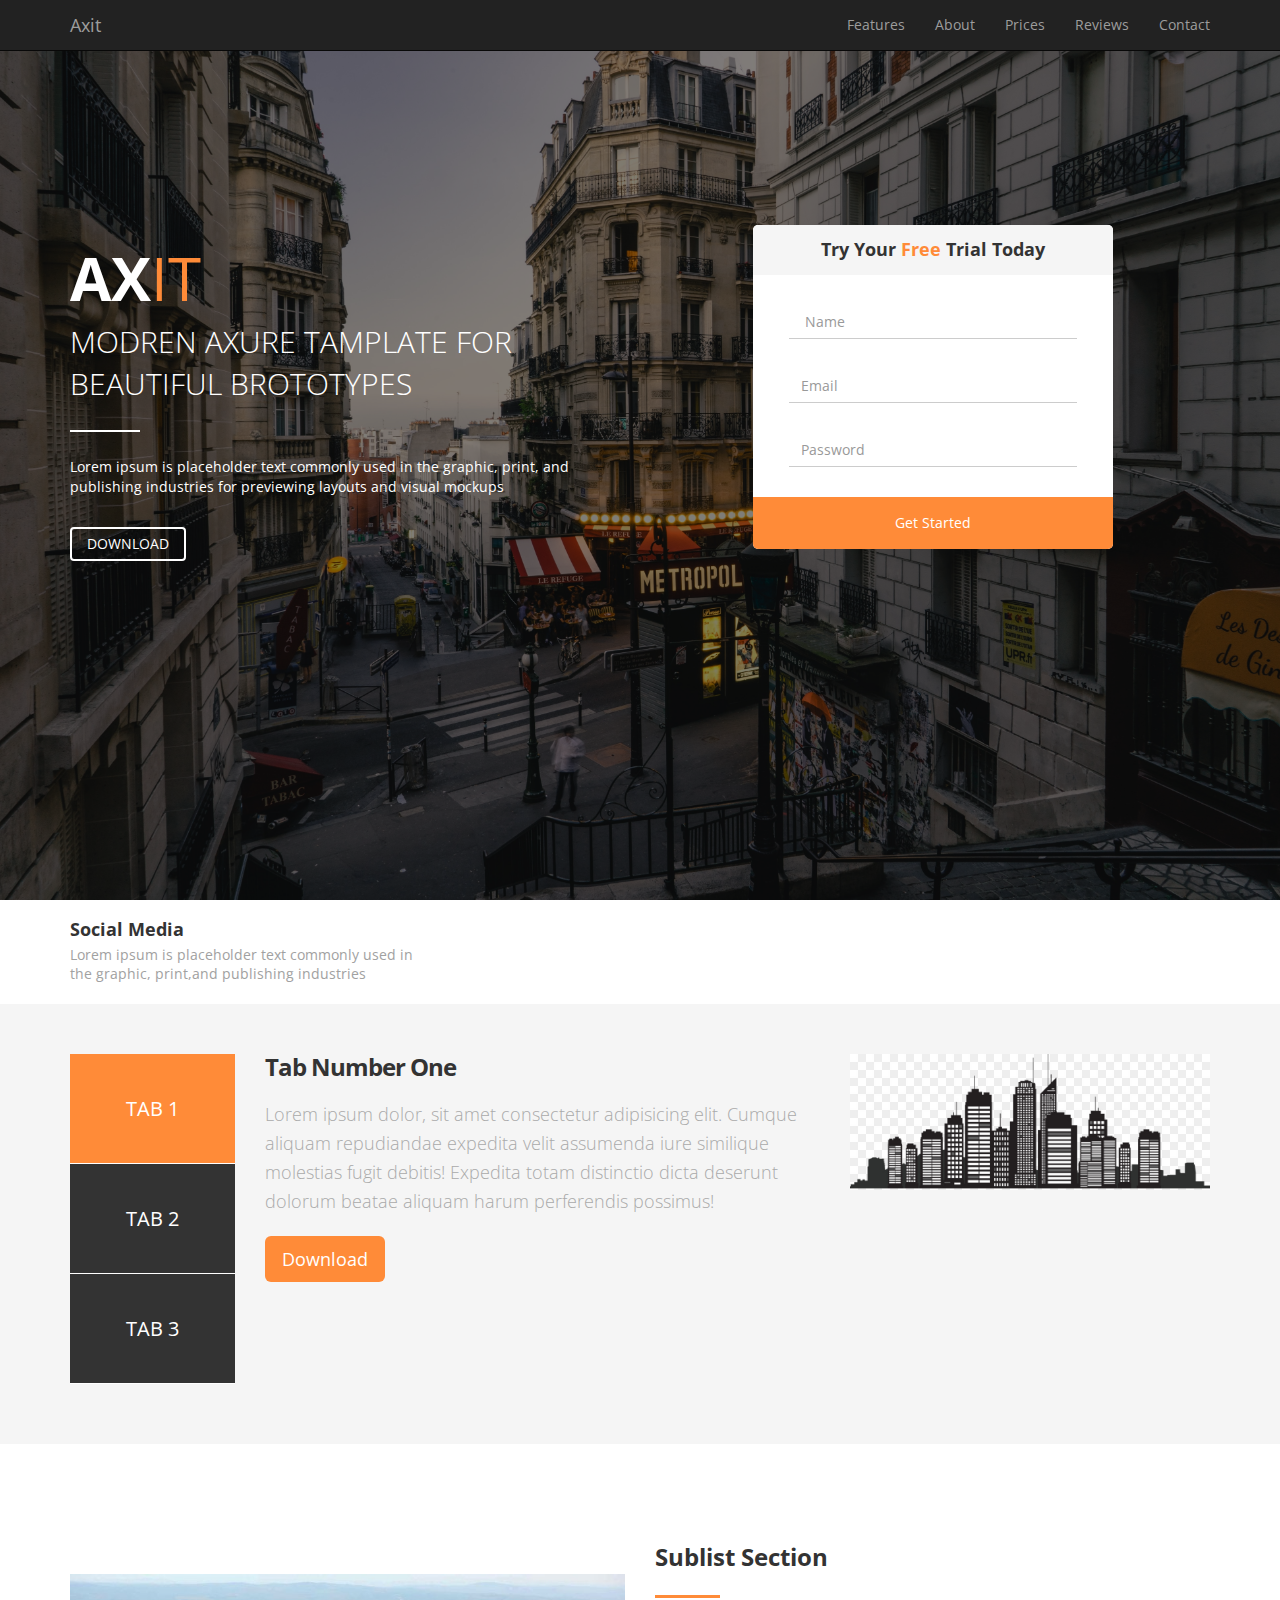
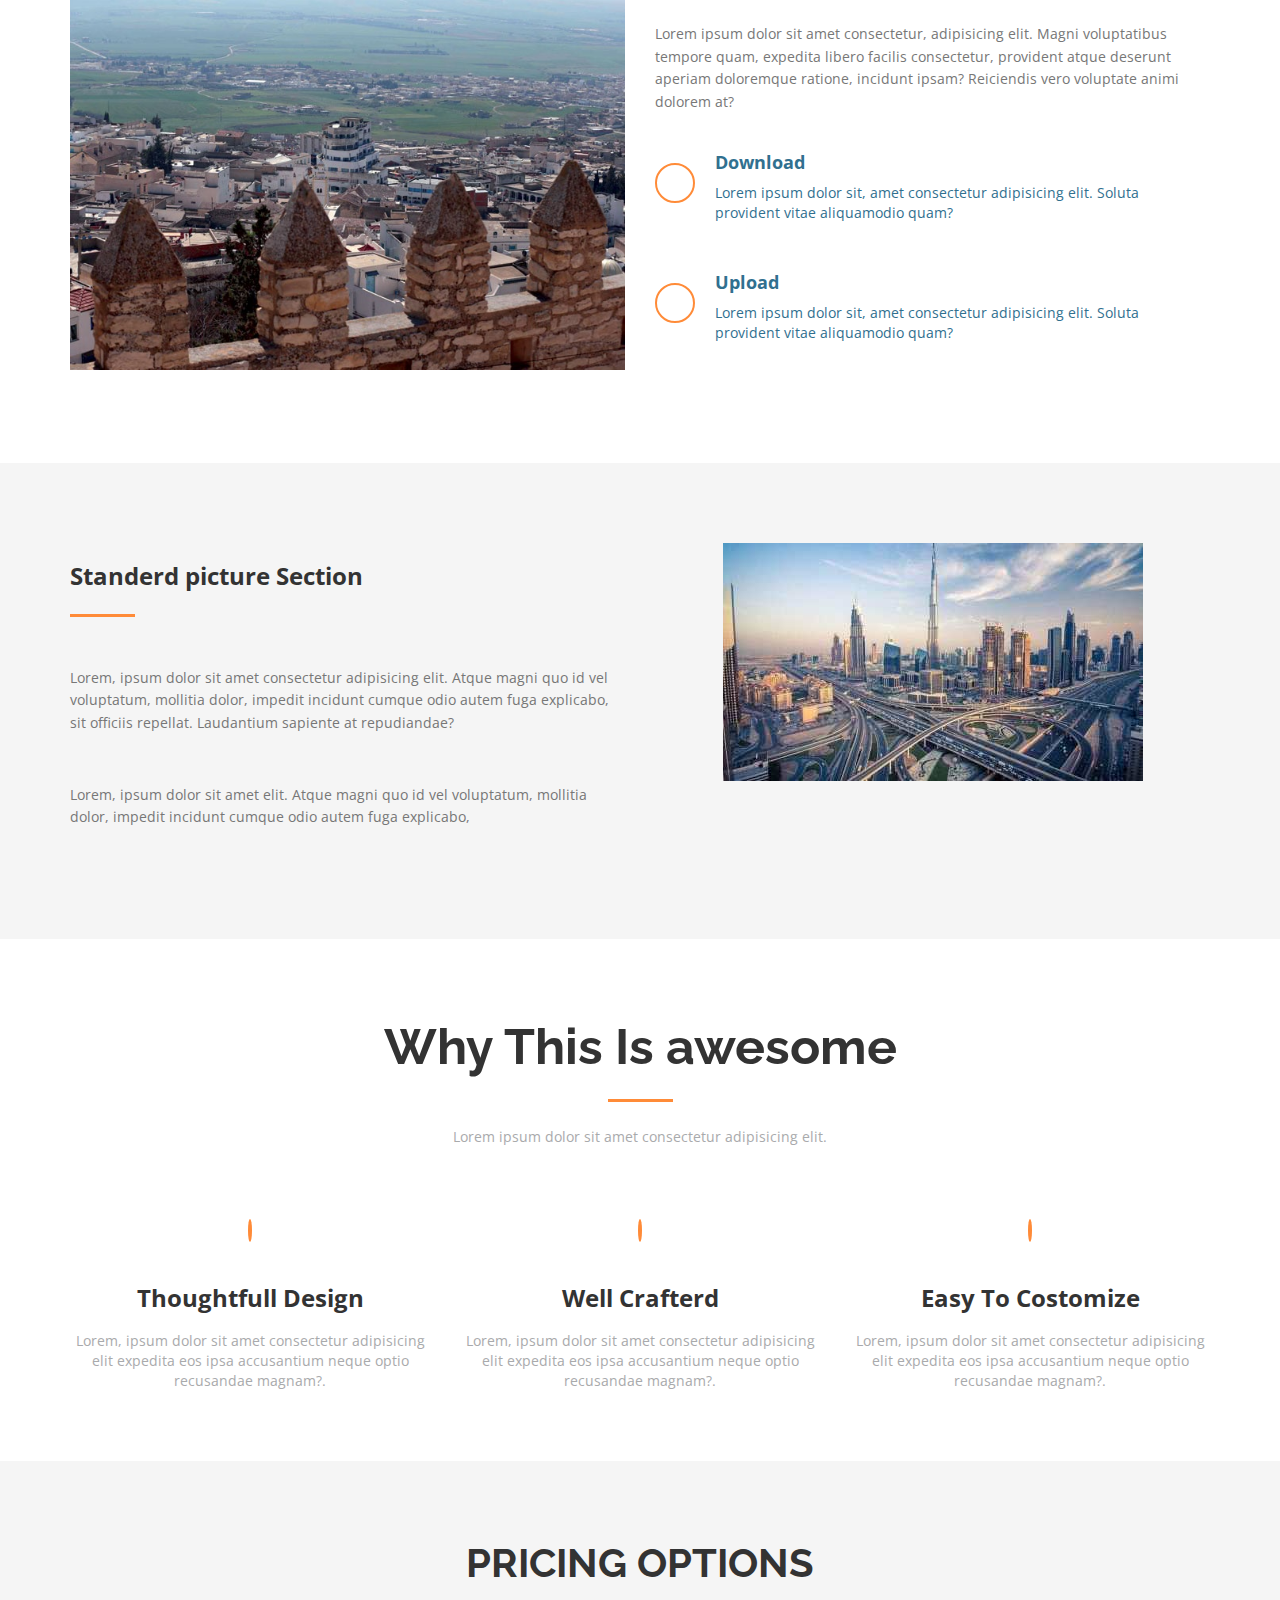
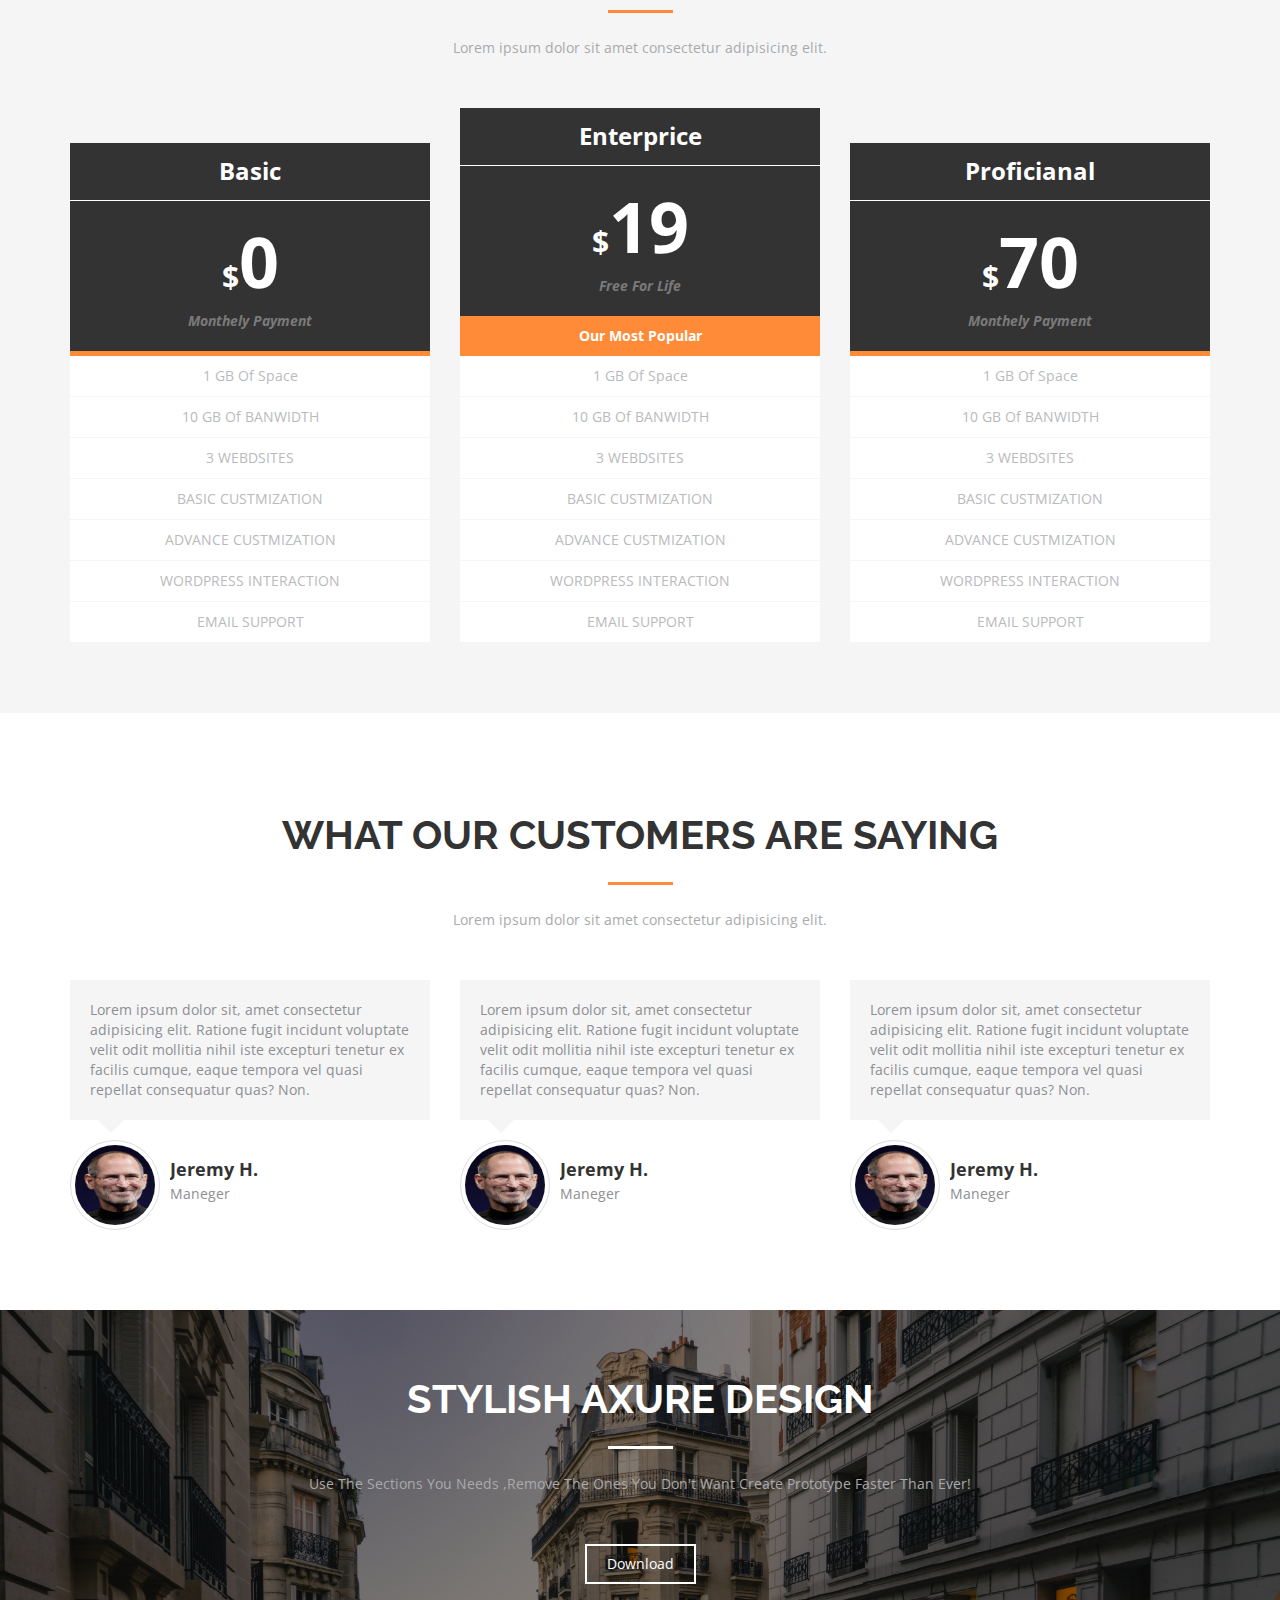
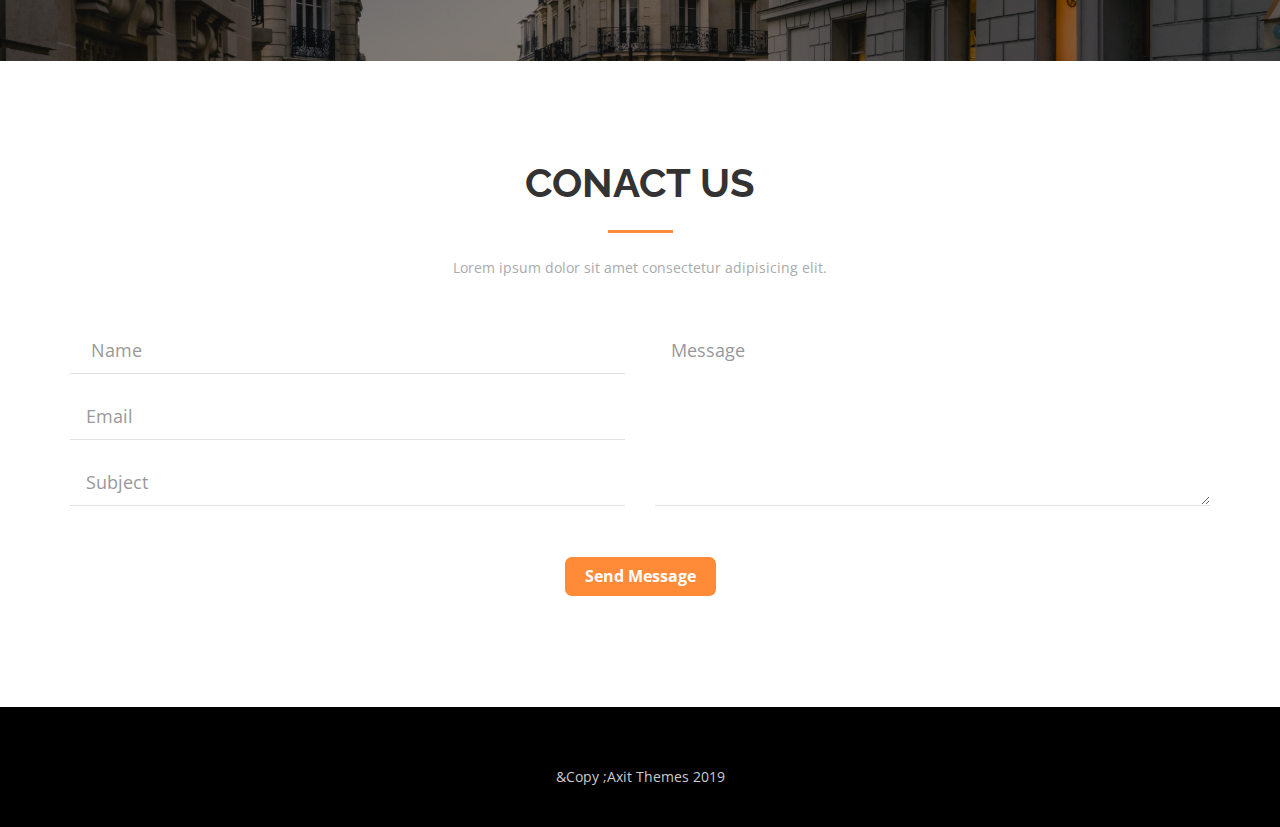
<file: Bootstrap3 design 2/index.html>
<!DOCTYPE html>
<html lang="en">

<head>
  <meta charset="UTF-8">
  <meta name="viewport" content="width=device-width, initial-scale=1.0">
  <meta http-equiv="X-UA-Compatible" content="ie=edge">
  <link rel="stylesheet" href="https://use.fontawesome.com/releases/v5.7.2/css/all.css"
    integrity="sha384-fnmOCqbTlWIlj8LyTjo7mOUStjsKC4pOpQbqyi7RrhN7udi9RwhKkMHpvLbHG9Sr" crossorigin="anonymous">
  <title>Bootstrap3 desgin 2</title>
  <link rel="stylesheet" href="css/bootstrap.min.css">
  <link rel="stylesheet" href="css/style.css">
  <link rel="stylesheet" href="https://fonts.googleapis.com/css?family=Open+Sans:600&display=swap">
  <link rel="stylesheet" href="https://fonts.googleapis.com/css?family=Raleway&display=swap">

  <script src="js/html5shiv.min.js"></script>
  <script src="js/respond.min.js"></script>
</head>

<body>
  <!--********************** Start Navbar  **********************-->
  <nav class="navbar navbar-inverse navbar-fixed-top">
    <div class="container">
      <!-- Brand and toggle get grouped for better mobile display -->
      <div class="navbar-header">
        <button type="button" class="navbar-toggle collapsed" data-toggle="collapse" data-target="#axit-nav"
          aria-expanded="false">
          <span class="sr-only">Toggle navigation</span>
          <span class="icon-bar"></span>
          <span class="icon-bar"></span>
          <span class="icon-bar"></span>
        </button>
        <a class="navbar-brand" href="#">Axit</a>
      </div>
      <div class="collapse navbar-collapse" id="axit-nav">
        <ul class="nav navbar-nav navbar-right">
          <li><a href="#">Features</a></li>
          <li><a href="#">About</a></li>
          <li><a href="#">Prices</a></li>
          <li><a href="#">Reviews</a></li>
          <li><a href="#">Contact</a></li>

        </ul>
      </div><!-- /.navbar-collapse -->
    </div><!-- /.container-fluid -->
  </nav>

  <!-- ********************* End Navbar************************** -->

  <!-- ********************* Start Header************************** -->
  <div class="header">
    <div class="overlay">
      <div class="container">
        <div class="row centering-vh">
          <div class="col-md-6">
            <h1 class="uppercase text-center-xs">AX<span>it</span></h1>
            <p class="lead text-center-xs">MODREN AXURE TAMPLATE FOR BEAUTIFUL BROTOTYPES</p>
            <p class="text-center-xs">Lorem ipsum is placeholder text commonly used in the graphic, print, and publishing industries for
              previewing layouts and visual mockups</p>
            <button class="btn">DOWNLOAD</button>
          </div>
          <div class="col-md-6">
            <form class="center-block">
              <h2 class="text-center">Try Your<span> Free </span>Trial Today</h2>
              <input class="form-control" type="text" name="username" placeholder=" Name">
              <input class="form-control" type="email" name="email" placeholder="Email">
              <input class="form-control" type="password" name="password" placeholder="Password">
              <input class="btn btn-block" type="Submit" value="Get Started">
            </form>

          </div>
        </div>
      </div>
    </div>
  </div>

  <!-- ********************* End Header************************** -->

  <!-- ********************* Start Social media************************** -->
  <section class="social-section">
    <div class="container">
      <div class="row">
        <div class="col-md-4">
          <h4>Social Media</h4>
          <p>Lorem ipsum is placeholder text commonly used in the graphic, print,and publishing industries </p>

        </div>
        <div class="col-md-8">
          <i class="fab fa-facebook-f fa-3x fa-fw"></i>
          <i class="fab fa-twitter fa-3x fa-fw"></i>
          <i class="fab fa-google-plus fa-3x fa-fw"></i>
          <i class="fab fa-pinterest fa-3x fa-fw"></i>
          <i class="fab fa-instagram fa-3x fa-fw"></i>
          <i class="fab fa-stumbleupon fa-3x fa-fw"></i>
          <i class="fa fa-rss fa-3x fa-fw"></i>
        </div>
      </div>
    </div>
  </section>
  <!-- ********************* End social media************************** -->

  <!-- ********************* Start Tabs section************************** -->
  <section class="tabs-section">
    <div class="container">
      <div class="row">
        <div class="col-md-2">
          <ul class="list-unstyled tab-switch text-center">
            <li class="selected" data-class="tab-one">Tab 1</li>
            <li data-class="tab-two">Tab 2</li>
            <li data-class="tab-three">Tab 3</li>
          </ul>
        </div>

        <div class="col-md-6">
          <div class="tabs-content">

            <div class="tab-one">
              <h3>Tab Number One</h3>
              <p class="lead">Lorem ipsum dolor, sit amet consectetur adipisicing elit. Cumque aliquam repudiandae
                expedita velit assumenda iure similique molestias fugit debitis! Expedita totam distinctio dicta
                deserunt dolorum beatae aliquam harum perferendis possimus! </p>
              <button class="btn btn-lg">Download</button>
            </div>
            <div class="tab-two">
              <h3>Tab Number Two</h3>
              <p class="lead">Lorem ipsum dolor, sit amet consectetur adipisicing elit. Cumque aliquam repudiandae
                expedita velit assumenda iure similique molestias fugit debitis! Expedita totam distinctio dicta
                deserunt dolorum beatae aliquam harum perferendis possimus! </p>
              <button class="btn btn-lg">Download</button>
            </div>
            <div class="tab-three">
              <h3>Tab Number Three</h3>
              <p class="lead">Lorem ipsum dolor, sit amet consectetur adipisicing elit. Cumque aliquam repudiandae
                expedita velit assumenda iure similique molestias fugit debitis! Expedita totam distinctio dicta
                deserunt dolorum beatae aliquam harum perferendis possimus! </p>
              <button class="btn btn-lg">Download</button>
            </div>

          </div>


        </div>
        <div class="col-md-4">
          <img class="img-responsive center-block hidden-sm hidden-xs" src="img/bulidings.jpg">
        </div>
      </div>
    </div>
  </section>

  <!-- ********************* End Tabs Section********************** -->

  <!-- ********************* Start Sublist************************ -->
  <section class="sublist">
    <div class="container">
      <div class="row">
        <div class="col-md-6">
          <img class="img-responsive center-block sub-img hidden-sm hidden-xs" src="img/stand2.jpg">

        </div>
        <div class="col-md-6">
          <div class="list-info">
            <h3 class="head-border">Sublist Section</h3>
            <p class="sub-desc">Lorem ipsum dolor sit amet consectetur, adipisicing elit. Magni voluptatibus tempore
              quam, expedita libero facilis consectetur, provident atque deserunt aperiam doloremque ratione, incidunt
              ipsam? Reiciendis vero voluptate animi dolorem at?</p>

            <div class="list-icon">
              <i class="fas fa-cloud-download-alt fa-lg pull-left"></i>
              <div class="text-info pull-left">
                <h4>Download</h4>
                <p>Lorem ipsum dolor sit, amet consectetur adipisicing elit. Soluta provident vitae aliquamodio quam?
                </p>
              </div>
            </div>
            <div class="clearfix"></div>

            <div class="list-icon">
              <i class="fas fa-cloud-upload-alt fa-lg pull-left"></i>
              <div class="text-info pull-left">
                <h4>Upload</h4>
                <p>Lorem ipsum dolor sit, amet consectetur adipisicing elit. Soluta provident vitae aliquamodio quam?
                </p>
              </div>
            </div>
          </div>
        </div>
      </div>
    </div>
  </section>
  <!-- ********************* Start Standerd picture************************ -->
  <section class="standerd">
    <div class="container">
      <div class="row">
        <div class="col-md-6">
          <h3 class="head-border">Standerd picture Section</h3>
          <p class="stand-desc">Lorem, ipsum dolor sit amet consectetur adipisicing elit. Atque magni quo id vel
            voluptatum, mollitia dolor, impedit incidunt cumque odio autem fuga explicabo, sit officiis repellat.
            Laudantium sapiente at repudiandae?</p>
          <p class="stand-desc">Lorem, ipsum dolor sit amet elit. Atque magni quo id vel voluptatum, mollitia dolor,
            impedit incidunt cumque odio autem fuga explicabo, </p>
        </div>
        <div class="col-md-6">
          <img class="img-responsive center-block stand-img" src="img/sublist.jpg">
        </div>

      </div>
    </div>
  </section>
  <!-- ********************* End Standerd picture************************** -->

  <!-- ********************* Start This Is Awesome************************* -->
  <section class="awesome text-center">
    <div class="container">
      <h2 class="h1 awesome-head head-border-center">Why This Is awesome</h2>
      <p class="awesome-desc">Lorem ipsum dolor sit amet consectetur adipisicing elit.</p>
      <div class="row">
        <div class="col-md-4 feat-box">
          <i class="far fa-lightbulb fa-3x"></i>
          <h3 class="feat-head">Thoughtfull Design</h3>
          <p class="feat-info">Lorem, ipsum dolor sit amet consectetur adipisicing elit expedita eos ipsa accusantium
            neque optio recusandae magnam?.</p>

        </div>
        <div class="col-md-4 feat-box">
          <i class="fas fa-keyboard fa-2x"></i>
          <h3 class="feat-head">Well Crafterd</h3>
          <p class="feat-info">Lorem, ipsum dolor sit amet consectetur adipisicing elit expedita eos ipsa accusantium
            neque optio recusandae magnam?.</p>

        </div>
        <div class="col-md-4 feat-box">
          <i class="fas fa-bolt fa-3x"></i>
          <h3 class="feat-head">Easy To Costomize</h3>
          <p class="feat-info">Lorem, ipsum dolor sit amet consectetur adipisicing elit expedita eos ipsa accusantium
            neque optio recusandae magnam?.</p>

        </div>
      </div>

    </div>
  </section>

  <!-- ********************* End This Is Awesome************************** -->

  <!-- ********************* Start Pricing Option************************** -->
  <section class="pricing text-center">
    <div class="container">
      <h2 class="h1 pricing-head head-border-center uppercase">Pricing Options</h2>
      <p class="pricing-desc">Lorem ipsum dolor sit amet consectetur adipisicing elit.</p>
      <div class="row">
        <!-- Start Column 4 -->
        <div class="col-md-4">
          <div class="price-box basic">
            <h3 class="plane-head">Basic</h3>
            <!-- Start Options -->
            <div class="opition">
              <span class="price">
                <span class="usd">$</span>0
              </span>
              <span class="period">Monthely Payment</span>
            </div>
            <!-- End Options -->
            <!-- Start Confiqraions -->
            <ul class="list-unstyled config">
              <li>1 GB Of Space</li>
              <li>10 GB Of BANWIDTH</li>
              <li>3 WEBDSITES</li>
              <li>BASIC CUSTMIZATION</li>
              <li>ADVANCE CUSTMIZATION</li>
              <li>WORDPRESS INTERACTION</li>
              <li>EMAIL SUPPORT</li>
            </ul>
            <!-- End Confiqrations -->
          </div>
        </div>
        <!-- End Column 4 -->
        <!-- Start Column 4 -->
        <div class="col-md-4">
          <div class="price-box">
            <h3 class="plane-head enterprice">Enterprice</h3>
            <!-- Start Options -->
            <div class="opition">
              <span class="price">
                <span class="usd">$</span>19
              </span>
              <span class="period">Free For Life</span>
            </div>
            <p class="most-pop">Our Most Popular</p>
            <!-- End Options -->
            <!-- Start Confiqraions -->
            <ul class="list-unstyled config">
              <li>1 GB Of Space</li>
              <li>10 GB Of BANWIDTH</li>
              <li>3 WEBDSITES</li>
              <li>BASIC CUSTMIZATION</li>
              <li>ADVANCE CUSTMIZATION</li>
              <li>WORDPRESS INTERACTION</li>
              <li>EMAIL SUPPORT</li>
            </ul>
            <!-- End Confiqrations -->
          </div>
        </div>
        <!-- End Column 4 -->
        <!-- Start Column 4 -->
        <div class="col-md-4">
          <div class="price-box prof">
            <h3 class="plane-head">Proficianal</h3>
            <!-- Start Options -->
            <div class="opition">
              <span class="price">
                <span class="usd">$</span>70
              </span>
              <span class="period">Monthely Payment</span>
            </div>
            <!-- End Options -->
            <!-- Start Confiqraions -->
            <ul class="list-unstyled config">
              <li>1 GB Of Space</li>
              <li>10 GB Of BANWIDTH</li>
              <li>3 WEBDSITES</li>
              <li>BASIC CUSTMIZATION</li>
              <li>ADVANCE CUSTMIZATION</li>
              <li>WORDPRESS INTERACTION</li>
              <li>EMAIL SUPPORT</li>
            </ul>
            <!-- End Confiqrations -->
          </div>
        </div>
        <!-- End Column 4 -->


      </div>
    </div>
  </section>

  <!-- ********************* End Pricing Option************************* -->

  <!-- ********************* Start Testimonials************************* -->
  <section class="testimon">
    <div class="container">
      <h2 class="h1 test-head head-border-center uppercase text-center">what our customers are saying</h2>
      <p class="test-desc text-center">Lorem ipsum dolor sit amet consectetur adipisicing elit.</p>
      <div class="row">
        <!-- Start Column 4 -->
        <div class="col-md-4">
          <p class="client-say">Lorem ipsum dolor sit, amet consectetur adipisicing elit. Ratione fugit incidunt
            voluptate velit odit mollitia nihil iste excepturi tenetur ex facilis cumque, eaque tempora vel quasi
            repellat consequatur quas? Non.</p>
          <div class="media">
            <div class="media-left">
              <img class="media-object img-thumbnail img-circle" src="img/steve.jpg" alt="avtar"
                style="width: 90px; height:90px; border-radius: 50%;">
            </div>
            <div class="media-body">
              <h4 class="media-heading">Jeremy H.</h4>
              <P>Maneger</P>
            </div>
          </div>
        </div>
        <!-- End Column 4 -->
        <!-- Start Column 4 -->
        <div class="col-md-4">
          <p class="client-say">Lorem ipsum dolor sit, amet consectetur adipisicing elit. Ratione fugit incidunt
            voluptate velit odit mollitia nihil iste excepturi tenetur ex facilis cumque, eaque tempora vel quasi
            repellat consequatur quas? Non.</p>
          <div class="media">
            <div class="media-left">
              <img class="media-object img-thumbnail img-circle" src="img/steve.jpg" alt="avtar"
                style="width: 90px; height:90px; border-radius: 50%;">
            </div>
            <div class="media-body">
              <h4 class="media-heading">Jeremy H.</h4>
              <P>Maneger</P>
            </div>
          </div>
        </div>
        <!-- End Column 4 -->
        <!-- Start Column 4 -->
        <div class="col-md-4">
          <p class="client-say">Lorem ipsum dolor sit, amet consectetur adipisicing elit. Ratione fugit incidunt
            voluptate velit odit mollitia nihil iste excepturi tenetur ex facilis cumque, eaque tempora vel quasi
            repellat consequatur quas? Non.</p>
          <div class="media">
            <div class="media-left">
              <img class="media-object img-thumbnail img-circle" src="img/steve.jpg" alt="avtar"
                style="width: 90px; height:90px; border-radius: 50%;">
            </div>
            <div class="media-body">
              <h4 class="media-heading">Jeremy H.</h4>
              <P>Maneger</P>
            </div>
          </div>
        </div>
        <!-- End Column 4 -->

      </div>
    </div>
  </section>
  <!-- ********************* End Testimonials************************* -->
  <!-- ********************* Start Stylish************************* -->
  <section class="stylish">
    <div class="overlay">
      <div class="container">
        <h2 class="h1 stylish-head head-border-center uppercase text-center">Stylish Axure Design</h2>
        <p class="stylish-desc text-center">Use The Sections You Needs ,Remove The Ones You Don't Want Create Prototype
          Faster Than Ever!</p>
        <button class="stylish-btn">Download</button>
      </div>
    </div>
  </section>
  <!-- ********************* End Stylish************************* -->

  <!-- ********************* start contact Us******************** -->
  <section class="contact">
    <div class="container">
      <h2 class="h1 contact-head head-border-center uppercase text-center">Conact Us</h2>
      <p class="contact-desc text-center">Lorem ipsum dolor sit amet consectetur adipisicing elit.</p>
      <div class="row">
        <form class="contact-form">

          <div class="col-md-6">
            <input class="form-control input-lg" type="text" name="username" placeholder=" Name">
            <input class="form-control input-lg" type="email" name="email" placeholder="Email">
            <input class="form-control input-lg" type="text" name="subject" placeholder="Subject">
          </div>

          <div class="col-md-6">
            <textarea class="form-control input-lg" placeholder="Message"></textarea>
          </div>

        </form>
      </div>
      <button class="contact-btn">Send Message</button>
    </div>

  </section>
  <!-- ********************* End Contact Us********************** -->

  <!-- **********************Start Footer************************ -->
  <section class="footer text-center">
    <div class="container">
        <i class="fab fa-facebook-f fa-2x fa-fw"></i>
        <i class="fab fa-twitter fa-2x fa-fw"></i>
        <i class="fab fa-google-plus fa-2x fa-fw"></i>
        <i class="fab fa-pinterest fa-2x fa-fw"></i>
        <i class="fab fa-instagram fa-2x fa-fw"></i>
        <i class="fab fa-stumbleupon fa-2x fa-fw"></i>
        <i class="fa fa-rss fa-2x fa-fw"></i>
        <p>&Copy ;Axit Themes 2019</p>

    </div>
  </section>

   <!-- **********************End Footer************************ -->


  <script src="js/jquery-1.12.4.min.js"></script>
  <script src="js/bootstrap.min.js"></script>
  <script src="js/main.js"></script>

</body>

</html>
</file>
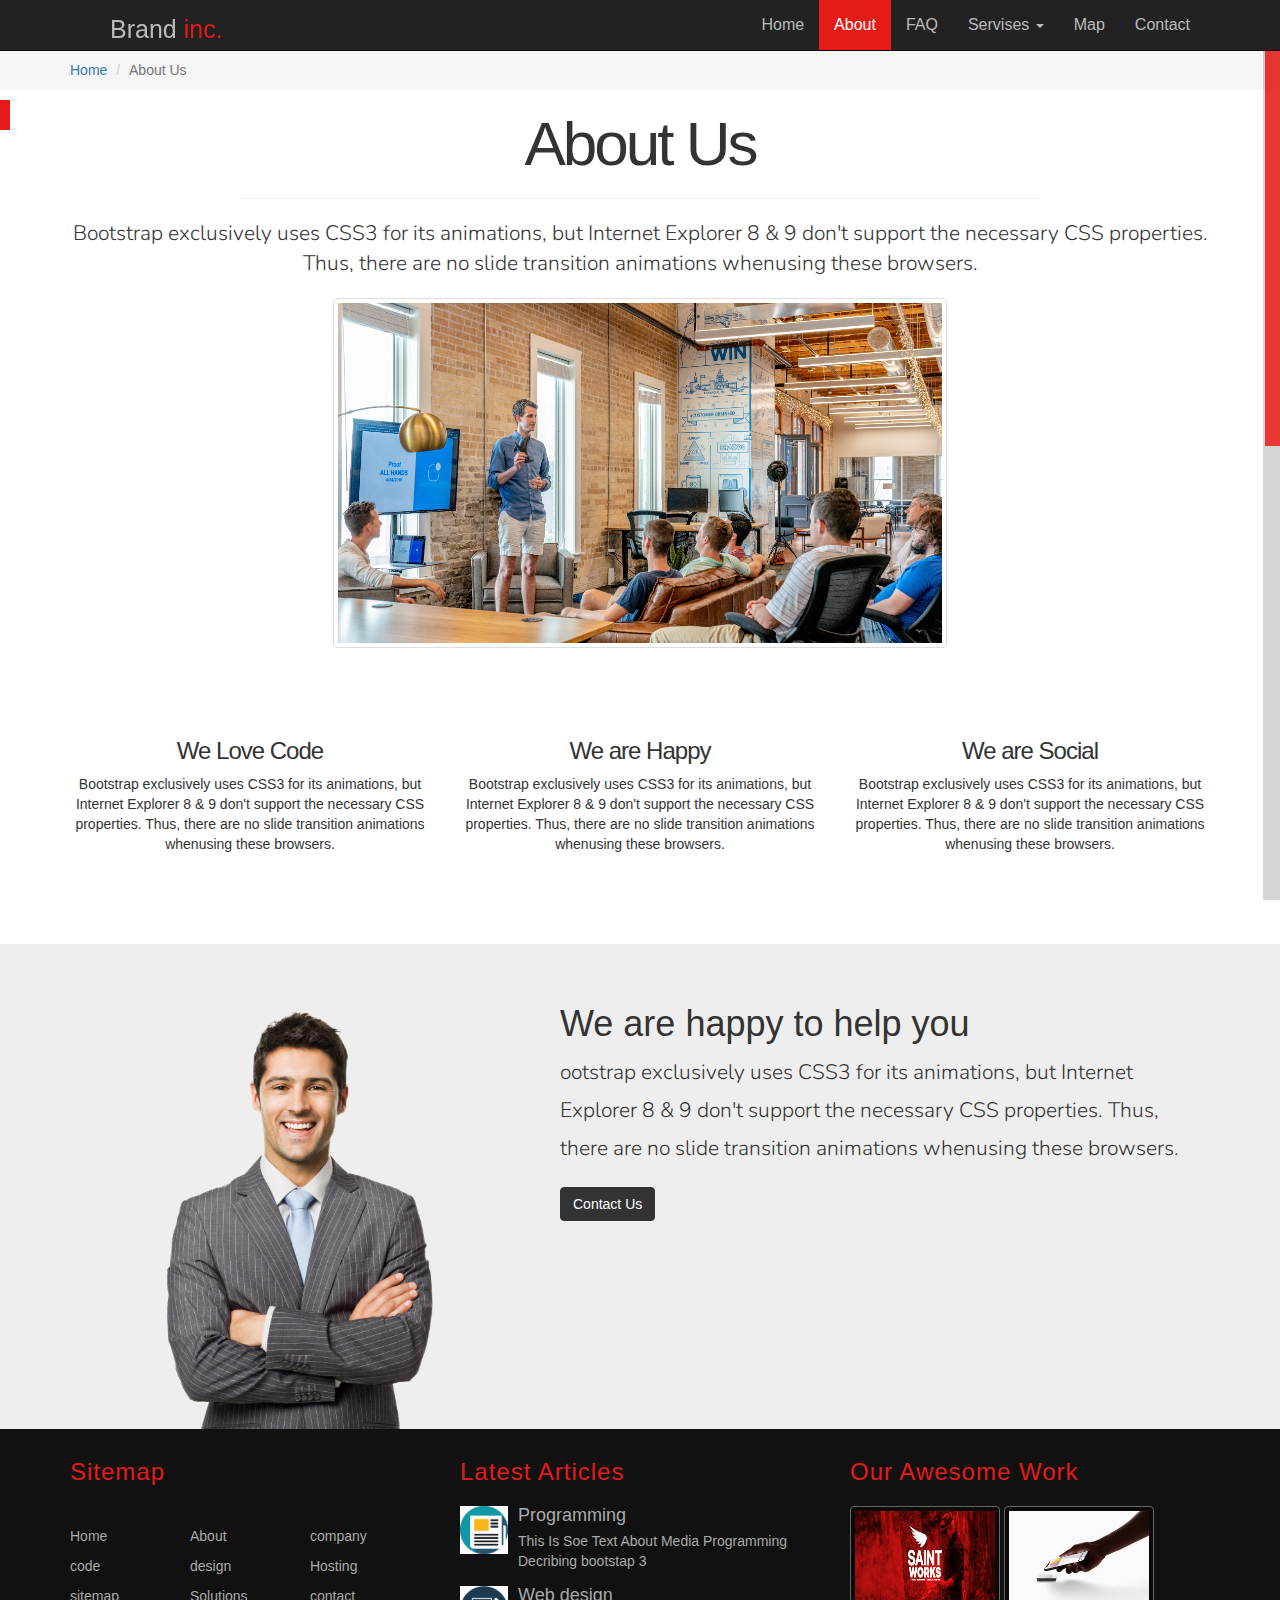
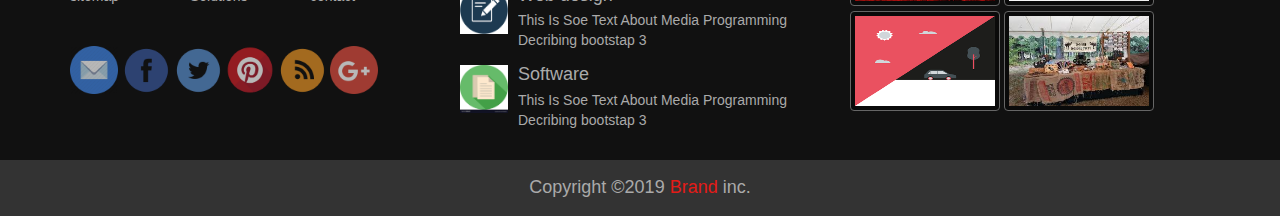
<file: Bootsrap3 design 1/about.html>
<!DOCTYPE html>
<html lang="en">

<head>
    <meta charset="UTF-8">
    <meta name="viewport" content="width=device-width, initial-scale=1.0">
    <meta http-equiv="X-UA-Compatible" content="ie=edge">
    <link rel="stylesheet" href="https://use.fontawesome.com/releases/v5.7.2/css/all.css"
        integrity="sha384-fnmOCqbTlWIlj8LyTjo7mOUStjsKC4pOpQbqyi7RrhN7udi9RwhKkMHpvLbHG9Sr" crossorigin="anonymous">
    <link rel="stylesheet" href="css/bootstrap.css">
    <!-- <link rel="stylesheet" href="css/rtl.css"> -->
    <link rel="stylesheet" href="css/style.css">
    <link rel="stylesheet" href="css/pages.css">
    <link rel="stylesheet" href="css/default-theme.css">
    <link rel="stylesheet" href="css/hover.css">
    <link href="https://fonts.googleapis.com/css?family=Nunito&display=swap|Raleway:400,800i,900i,900i&display=swap"
        rel="stylesheet">
    <script src="js/html5shiv.min.js"></script>
    <script src="js/respond.min.js"></script>
    <title>Navbar part 1</title>
</head>


<body>

    <!-------------------------------------------------------------
    ---------------------------- Option Box----------------------- 
--------------------------------------------------------------------->
    <section class="option-box">
        <div class="color-option">
            <h4>Color Option</h4>
            <ul class="list-unstyled">
                <li data-value="css/default-theme.css"></li>
                <li data-value="css/purpel-theme.css"></li>
                <li data-value="css/blue-theme.css"></li>
                <li data-value="css/yellow-theme.css"></li>
            </ul>
        </div>
        <li class="fas fa-cog fa-3x gear-check"></li>


    </section>


    <!---------------------------------------------------------------------
    ---------------------------- Start our navbar----------------------- 
------------------------------------------------------------------------>

    <nav class="navbar navbar-default navbar-inverse navbar-fixed-top">
        <div class="container-fluid">
            <!-- Brand and toggle get grouped for better mobile display -->
            <div class="navbar-header">
                <button type="button" class="navbar-toggle collapsed" data-toggle="collapse" data-target="#ourNavbar"
                    aria-expanded="false">
                    <span class="sr-only">Toggle navigation</span>
                    <span class="icon-bar"></span>
                    <span class="icon-bar"></span>
                    <span class="icon-bar"></span>
                </button>
                <a class="navbar-brand  hvr-pop" href="#">Brand <span>inc.</span></a>
            </div>
            <!-- Collect the nav links, forms, and other content for toggling -->
            <div class="collapse navbar-collapse" id="ourNavbar">
                <ul class="nav navbar-nav navbar-right">
                    <li><a href="index2.html">Home <span class="sr-only">(current)</span></a></li>
                    <li class="active"><a href="about.html">About</a></li>
                    <li><a href="faq.html">FAQ</a></li>
                    <li class="dropdown">
                        <a href="#" class="dropdown-toggle" data-toggle="dropdown" role="button" aria-haspopup="true"
                            aria-expanded="false">Servises <span class="caret"></span></a>
                        <ul class="dropdown-menu">
                            <li><a href="#">Programming</a></li>
                            <li><a href="#">web design</a></li>
                            <li><a href="#">web hosting</a></li>
                            <li role="separator" class="divider"></li>
                            <li><a href="#">Desktop</a></li>
                        </ul>
                    </li>
                    <li><a href="#">Map</a></li>
                    <li><a href="#">Contact</a></li>
                </ul>
            </div><!-- /.navbar-collapse -->
        </div><!-- /.container-fluid -->
    </nav>
    <!-------------------------------------------------
    ---------------------------Breadcrumps-------------- 
------------------------------------------------------->
    <div class="bread-holder">
        <div class="container">

            <ol class="breadcrumb">
                <li><a href="index2.html">Home</a></li>
                <li class="active">About Us</li>
            </ol>

        </div>
    </div>

    <!--------------------------------------------------
        --------------------About Us Intro-------------- 
------------------------------------------------------->
    <section class="about-us text-center">
        <div class="container">
            <h1>About Us</h1>
            <hr>
            <p class="lead">Bootstrap exclusively uses CSS3 for its animations, but Internet Explorer 8 & 9 don't
                support the necessary CSS properties. Thus, there are no slide transition animations whenusing these
                browsers.</p>
            <img class="img-thumbnail" src="img/teamcom.jpg" style="height: 350px">
        </div>
    </section>
    <!--------------------------------------------------
        --------------------About feature-------------- 
------------------------------------------------------->
    <section class="about-feature text-center">
        <div class="container">
            <div class="row">
                <div class="col-sm-4">
                    <i class="fa fa-code fa-5x"></i>
                    <h3>We Love Code</h3>
                    <p>Bootstrap exclusively uses CSS3 for its animations, but Internet Explorer 8 & 9 don't support the
                        necessary CSS properties. Thus, there are no slide transition animations whenusing these
                        browsers.</p>
                </div>
                <div class="col-sm-4">
                    <i class="fa fa-child fa-5x"></i>
                    <h3> We are Happy</h3>
                    <p>Bootstrap exclusively uses CSS3 for its animations, but Internet Explorer 8 & 9 don't support the
                        necessary CSS properties. Thus, there are no slide transition animations whenusing these
                        browsers.</p>
                </div>
                <div class="col-sm-4">
                    <i class="fa fa-users fa-5x"></i>
                    <h3> We are Social</h3>
                    <p>Bootstrap exclusively uses CSS3 for its animations, but Internet Explorer 8 & 9 don't support the
                        necessary CSS properties. Thus, there are no slide transition animations whenusing these
                        browsers.</p>
                </div>
            </div>
        </div>
    </section>
    <!--------------------------------------------------
        --------------------CEO section-------------- 
------------------------------------------------------->
    <section class="about-ceo">
        <div class="container">
            <div class="col-sm-5">
                <img class="img-responsive" src="img/man4.png">

            </div>
            <div class="col-sm-7">
                <h2 class="h1">We are happy to help you</h2>
                <p class="lead">ootstrap exclusively uses CSS3 for its animations, but Internet Explorer 8 & 9 don't
                    support the
                    necessary CSS properties. Thus, there are no slide transition animations whenusing these
                    browsers.</p>
                <a class="btn btn-primary">Contact Us</a>

            </div>
        </div>
    </section>
    <!-------------------------------------------------
    --------------------------- Footer---------------- 
------------------------------------------------------->
    <section class="footer">
        <div class="container">
            <div class="row">
                <div class="col-lg-4 col-md-6">
                    <h3>Sitemap</h3>
                    <ul class="list-unstyled three-colums">
                        <li>Home</li>
                        <li>About</li>
                        <li>company</li>
                        <li>code</li>
                        <li>design</li>
                        <li>Hosting</li>
                        <li>sitemap</li>
                        <li>Solutions</li>
                        <li>contact</li>
                    </ul>
                    <ul class="list-unstyled social-list">
                        <li><img src="img/social media/email.png"></li>
                        <li><img src="img/social media/facebooke.png"></li>
                        <li><img src="img/social media/twitter.png"></li>
                        <li><img src="img/social media/pint.png"></li>
                        <li><img src="img/social media/rss.png"></li>
                        <li><img src="img/social media/google-plus.png"></li>
                    </ul>

                </div>
                <div class="col-lg-4 col-md-6">
                    <h3>Latest Articles</h3>
                    <div class="media">
                        <a class="pull-left" href="#">
                            <img class="media-object" src="img/articels/01.jpg">
                        </a>
                        <div class="media-body">
                            <h4 class="media-heading">
                                Programming
                            </h4>
                            This Is Soe Text About Media Programming Decribing bootstap 3
                        </div>
                    </div>
                    <div class="media">
                        <a class="pull-left" href="#">
                            <img class="media-object" src="img/articels/02.png">
                        </a>
                        <div class="media-body">
                            <h4 class="media-heading">
                                Web design
                            </h4>
                            This Is Soe Text About Media Programming Decribing bootstap 3
                        </div>
                    </div>

                    <div class="media">
                        <a class="pull-left" href="#">
                            <img class="media-object" src="img/articels/03.png">
                        </a>
                        <div class="media-body">
                            <h4 class="media-heading">
                                Software
                            </h4>
                            This Is Soe Text About Media Programming Decribing bootstap 3
                        </div>
                    </div>

                </div>
                <div class="col-lg-4">
                    <h3> Our Awesome Work</h3>
                    <img src="img/workes/01.jpg" class="img-thumbnail work-img">
                    <img src="img/workes/02.jpg" class=" img-thumbnail work-img">
                    <img src="img/workes/03.png" class=" img-thumbnail work-img">
                    <img src="img/workes/04.jpg" class=" img-thumbnail work-img">
                </div>

            </div>
        </div>
        <div class="copyright text-center">
            Copyright &copy;2019 <span>Brand</span> inc.
        </div>
    </section>










    <script src="http://code.jquery.com/jquery-1.11.1.min.js"></script>
    <script src="js/bootstrap.min.js"></script>
    <script src="js/app.js"></script>
    <script src="js/jquery.nicescroll.min.js"></script>

</body>

</html>
</file>
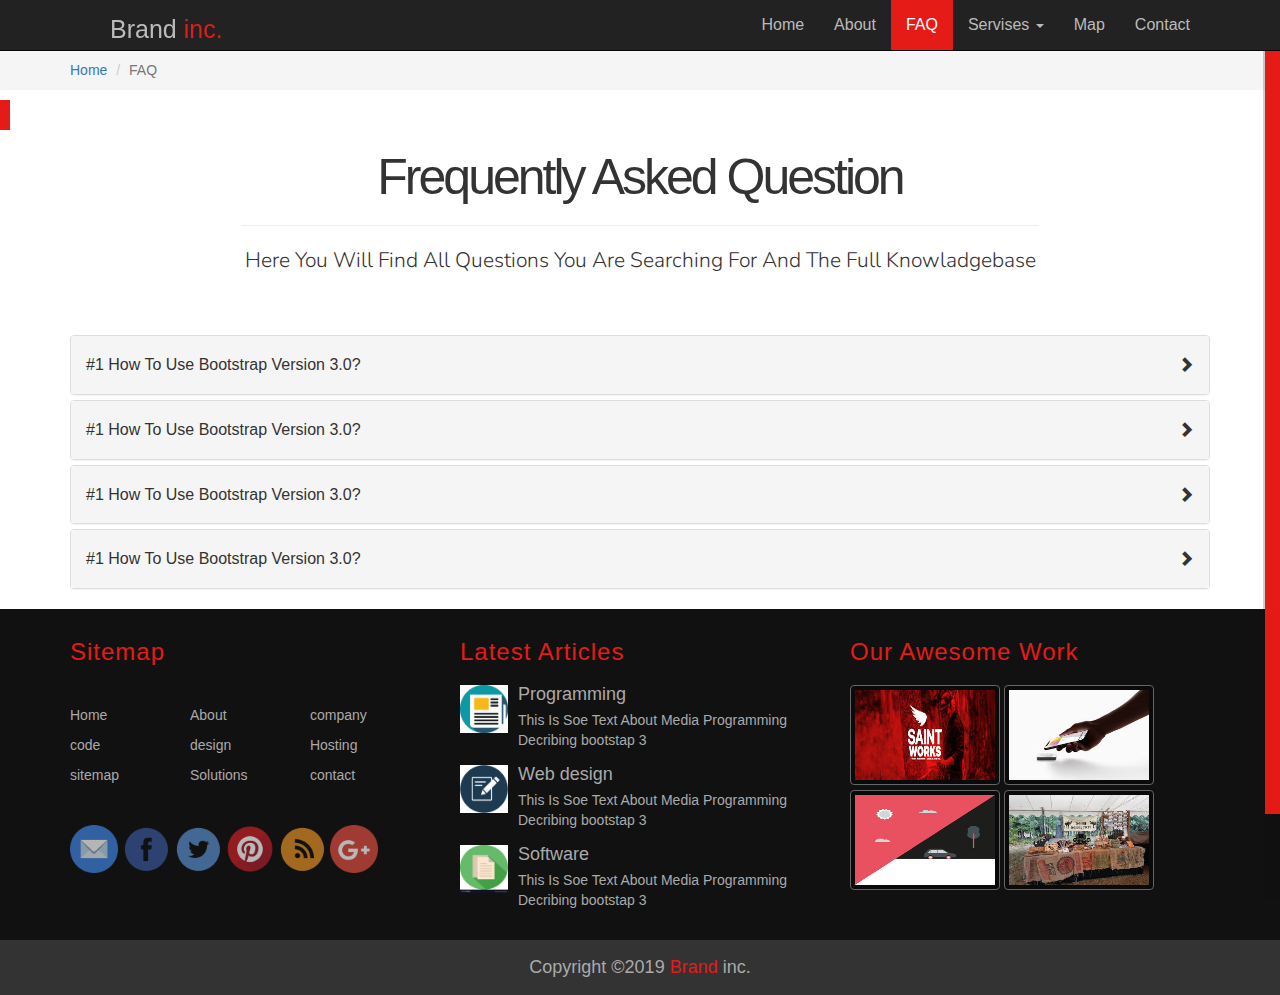
<file: Bootsrap3 design 1/faq.html>
<!DOCTYPE html>
<html lang="en">

<head>
    <meta charset="UTF-8">
    <meta name="viewport" content="width=device-width, initial-scale=1.0">
    <meta http-equiv="X-UA-Compatible" content="ie=edge">
    <link rel="stylesheet" href="https://use.fontawesome.com/releases/v5.7.2/css/all.css"
        integrity="sha384-fnmOCqbTlWIlj8LyTjo7mOUStjsKC4pOpQbqyi7RrhN7udi9RwhKkMHpvLbHG9Sr" crossorigin="anonymous">
    <link rel="stylesheet" href="css/bootstrap.css">
    <!-- <link rel="stylesheet" href="css/rtl.css"> -->
    <link rel="stylesheet" href="css/style.css">
    <link rel="stylesheet" href="css/pages.css">
    <link rel="stylesheet" href="css/default-theme.css">
    <link rel="stylesheet" href="css/hover.css">
    <link href="https://fonts.googleapis.com/css?family=Nunito&display=swap|Raleway:400,800i,900i,900i&display=swap"
        rel="stylesheet">
    <script src="js/html5shiv.min.js"></script>
    <script src="js/respond.min.js"></script>
    <title>Navbar part 1</title>
</head>


<body>

    <!---------------------------------------------------------------------
    ---------------------------- Option Box----------------------- 
------------------------------------------------------------------------>
    <section class="option-box">
        <div class="color-option">
            <h4>Color Option</h4>
            <ul class="list-unstyled">
                <li data-value="css/default-theme.css"></li>
                <li data-value="css/purpel-theme.css"></li>
                <li data-value="css/blue-theme.css"></li>
                <li data-value="css/yellow-theme.css"></li>
            </ul>
        </div>
        <li class="fas fa-cog fa-3x gear-check"></li>


    </section>


    <!---------------------------------------------------------------------
    ---------------------------- Start our navbar----------------------- 
------------------------------------------------------------------------>

    <nav class="navbar navbar-default navbar-inverse navbar-fixed-top">
        <div class="container-fluid">
            <!-- Brand and toggle get grouped for better mobile display -->
            <div class="navbar-header">
                <button type="button" class="navbar-toggle collapsed" data-toggle="collapse" data-target="#ourNavbar"
                    aria-expanded="false">
                    <span class="sr-only">Toggle navigation</span>
                    <span class="icon-bar"></span>
                    <span class="icon-bar"></span>
                    <span class="icon-bar"></span>
                </button>
                <a class="navbar-brand  hvr-pop" href="#">Brand <span>inc.</span></a>
            </div>
            <!-- Collect the nav links, forms, and other content for toggling -->
            <div class="collapse navbar-collapse" id="ourNavbar">
                <ul class="nav navbar-nav navbar-right">
                    <li><a href="index2.html">Home <span class="sr-only">(current)</span></a></li>
                    <li><a href="about.html">About</a></li>
                    <li class="active"><a href="faq.html">FAQ</a></li>
                    <li class="dropdown">
                        <a href="#" class="dropdown-toggle" data-toggle="dropdown" role="button" aria-haspopup="true"
                            aria-expanded="false">Servises <span class="caret"></span></a>
                        <ul class="dropdown-menu">
                            <li><a href="#">Programming</a></li>
                            <li><a href="#">web design</a></li>
                            <li><a href="#">web hosting</a></li>
                            <li role="separator" class="divider"></li>
                            <li><a href="#">Desktop</a></li>
                        </ul>
                    </li>
                    <li><a href="#">Map</a></li>
                    <li><a href="#">Contact</a></li>
                </ul>
            </div><!-- /.navbar-collapse -->
        </div><!-- /.container-fluid -->
    </nav>
    <!-------------------------------------------------
    ---------------------------Breadcrumps-------------- 
------------------------------------------------------->
    <div class="bread-holder">
        <div class="container">

            <ol class="breadcrumb">
                <li><a href="index2.html">Home</a></li>
                <li class="active">FAQ</li>
            </ol>

        </div>
    </div>
     <!-------------------------------------------------
    --------------------------- FAQ-INTRO---------------- 
------------------------------------------------------->
<section class="faq text-center">
    <div class="container">
        <h1>Frequently Asked Question</h1>
        <hr>
        <p class="lead">Here You Will Find All Questions You Are Searching For And The Full Knowladgebase</p>
    </div>
</section>
 <!-------------------------------------------------
    ------------------- FAQ-Accordion--------------- 
------------------------------------------------------->
<section class="faq-questions">
    <div class="container">
         <div class="panel-group" id="accordion" roles="tablist" aria-multiselectable="true">

            <!-- Start Q1 -->
            <div class="panel panel-default">
                <div class="panel-heading" roles="tab" id="heading-one">
                    <h4 class="panel-title">
                        <a class="collapsed" data-toggle="collapse" data-parent="#accordion" href="#collapse-one" aria-expanded="true" aria-controls="collapse-one">
                            #1 How To Use Bootstrap Version 3.0?
                        </a>
                    </h4>
                </div>
                <div id="collapse-one" class="panel-collapse collapse " roles="tabpanel" aria-labelledby="heading-one">
                    <div class="panel-body">
                        This Is The Test Message Discribe The Answer Of The First Question This Is The Test Message Discribe The Answer Of The First Question This Is The Test Message Discribe The Answer Of The First Question
                    </div>
 
                </div>

            </div>
            <!-- End Q1 -->

              <!-- Start Q2 -->
              <div class="panel panel-default">
                    <div class="panel-heading" roles="tab" id="heading-two">
                        <h4 class="panel-title">
                            <a class="collapsed" data-toggle="collapse" data-parent="#accordion" href="#collapse-two" aria-expanded="true" aria-controls="collapse-two">
                                #1 How To Use Bootstrap Version 3.0?
                            </a>
                        </h4>
                    </div>
                    <div id="collapse-two" class="panel-collapse collapse" roles="tabpanel" aria-labelledby="heading-two">
                        <div class="panel-body">
                            This Is The Test Message Discribe The Answer Of The First Question This Is The Test Message Discribe The Answer Of The First Question This Is The Test Message Discribe The Answer Of The First Question
                        </div>
     
                    </div>
    
                </div>
                <!-- End Q2 -->

                  <!-- Start Q3 -->
            <div class="panel panel-default">
                    <div class="panel-heading" roles="tab" id="heading-three">
                        <h4 class="panel-title">
                            <a class="collapsed" data-toggle="collapse" data-parent="#accordion" href="#collapse-three" aria-expanded="true" aria-controls="collapse-three">
                                #1 How To Use Bootstrap Version 3.0?
                            </a>
                        </h4>
                    </div>
                    <div id="collapse-three" class="panel-collapse collapse" roles="tabpanel" aria-labelledby="heading-three">
                        <div class="panel-body">
                            This Is The Test Message Discribe The Answer Of The First Question This Is The Test Message Discribe The Answer Of The First Question This Is The Test Message Discribe The Answer Of The First Question
                        </div>
     
                    </div>
    
                </div>
                <!-- End Q3 -->

                  <!-- Start Q4 -->
            <div class="panel panel-default">
                    <div class="panel-heading" roles="tab" id="heading-four">
                        <h4 class="panel-title">
                            <a class="collapsed" data-toggle="collapse" data-parent="#accordion" href="#collapse-four" aria-expanded="true" aria-controls="collapse-four">
                                #1 How To Use Bootstrap Version 3.0?
                            </a>
                        </h4>
                    </div>
                    <div id="collapse-four" class="panel-collapse collapse" roles="tabpanel" aria-labelledby="heading-four">
                        <div class="panel-body">
                            This Is The Test Message Discribe The Answer Of The First Question This Is The Test Message Discribe The Answer Of The First Question This Is The Test Message Discribe The Answer Of The First Question
                        </div>
     
                    </div>
    
                </div>
                <!-- End Q4 -->

         </div>
    </div>
</section>


    <!-------------------------------------------------
    --------------------------- Footer---------------- 
------------------------------------------------------->
    <section class="footer">
        <div class="container">
            <div class="row">
                <div class="col-lg-4 col-md-6">
                    <h3>Sitemap</h3>
                    <ul class="list-unstyled three-colums">
                        <li>Home</li>
                        <li>About</li>
                        <li>company</li>
                        <li>code</li>
                        <li>design</li>
                        <li>Hosting</li>
                        <li>sitemap</li>
                        <li>Solutions</li>
                        <li>contact</li>
                    </ul>
                    <ul class="list-unstyled social-list">
                        <li><img src="img/social media/email.png"></li>
                        <li><img src="img/social media/facebooke.png"></li>
                        <li><img src="img/social media/twitter.png"></li>
                        <li><img src="img/social media/pint.png"></li>
                        <li><img src="img/social media/rss.png"></li>
                        <li><img src="img/social media/google-plus.png"></li>
                    </ul>

                </div>
                <div class="col-lg-4 col-md-6">
                    <h3>Latest Articles</h3>
                    <div class="media">
                        <a class="pull-left" href="#">
                            <img class="media-object" src="img/articels/01.jpg">
                        </a>
                        <div class="media-body">
                            <h4 class="media-heading">
                                Programming
                            </h4>
                            This Is Soe Text About Media Programming Decribing bootstap 3
                        </div>
                    </div>
                    <div class="media">
                        <a class="pull-left" href="#">
                            <img class="media-object" src="img/articels/02.png">
                        </a>
                        <div class="media-body">
                            <h4 class="media-heading">
                                Web design
                            </h4>
                            This Is Soe Text About Media Programming Decribing bootstap 3
                        </div>
                    </div>

                    <div class="media">
                        <a class="pull-left" href="#">
                            <img class="media-object" src="img/articels/03.png">
                        </a>
                        <div class="media-body">
                            <h4 class="media-heading">
                                Software
                            </h4>
                            This Is Soe Text About Media Programming Decribing bootstap 3
                        </div>
                    </div>

                </div>
                <div class="col-lg-4">
                    <h3> Our Awesome Work</h3>
                    <img src="img/workes/01.jpg" class="img-thumbnail work-img">
                    <img src="img/workes/02.jpg" class=" img-thumbnail work-img">
                    <img src="img/workes/03.png" class=" img-thumbnail work-img">
                    <img src="img/workes/04.jpg" class=" img-thumbnail work-img">
                </div>

            </div>
        </div>
        <div class="copyright text-center">
            Copyright &copy;2019 <span>Brand</span> inc.
        </div>
    </section>










    <script src="http://code.jquery.com/jquery-1.11.1.min.js"></script>
    <script src="js/bootstrap.min.js"></script>
    <script src="js/app.js"></script>
    <script src="js/jquery.nicescroll.min.js"></script>

</body>

</html>
</file>
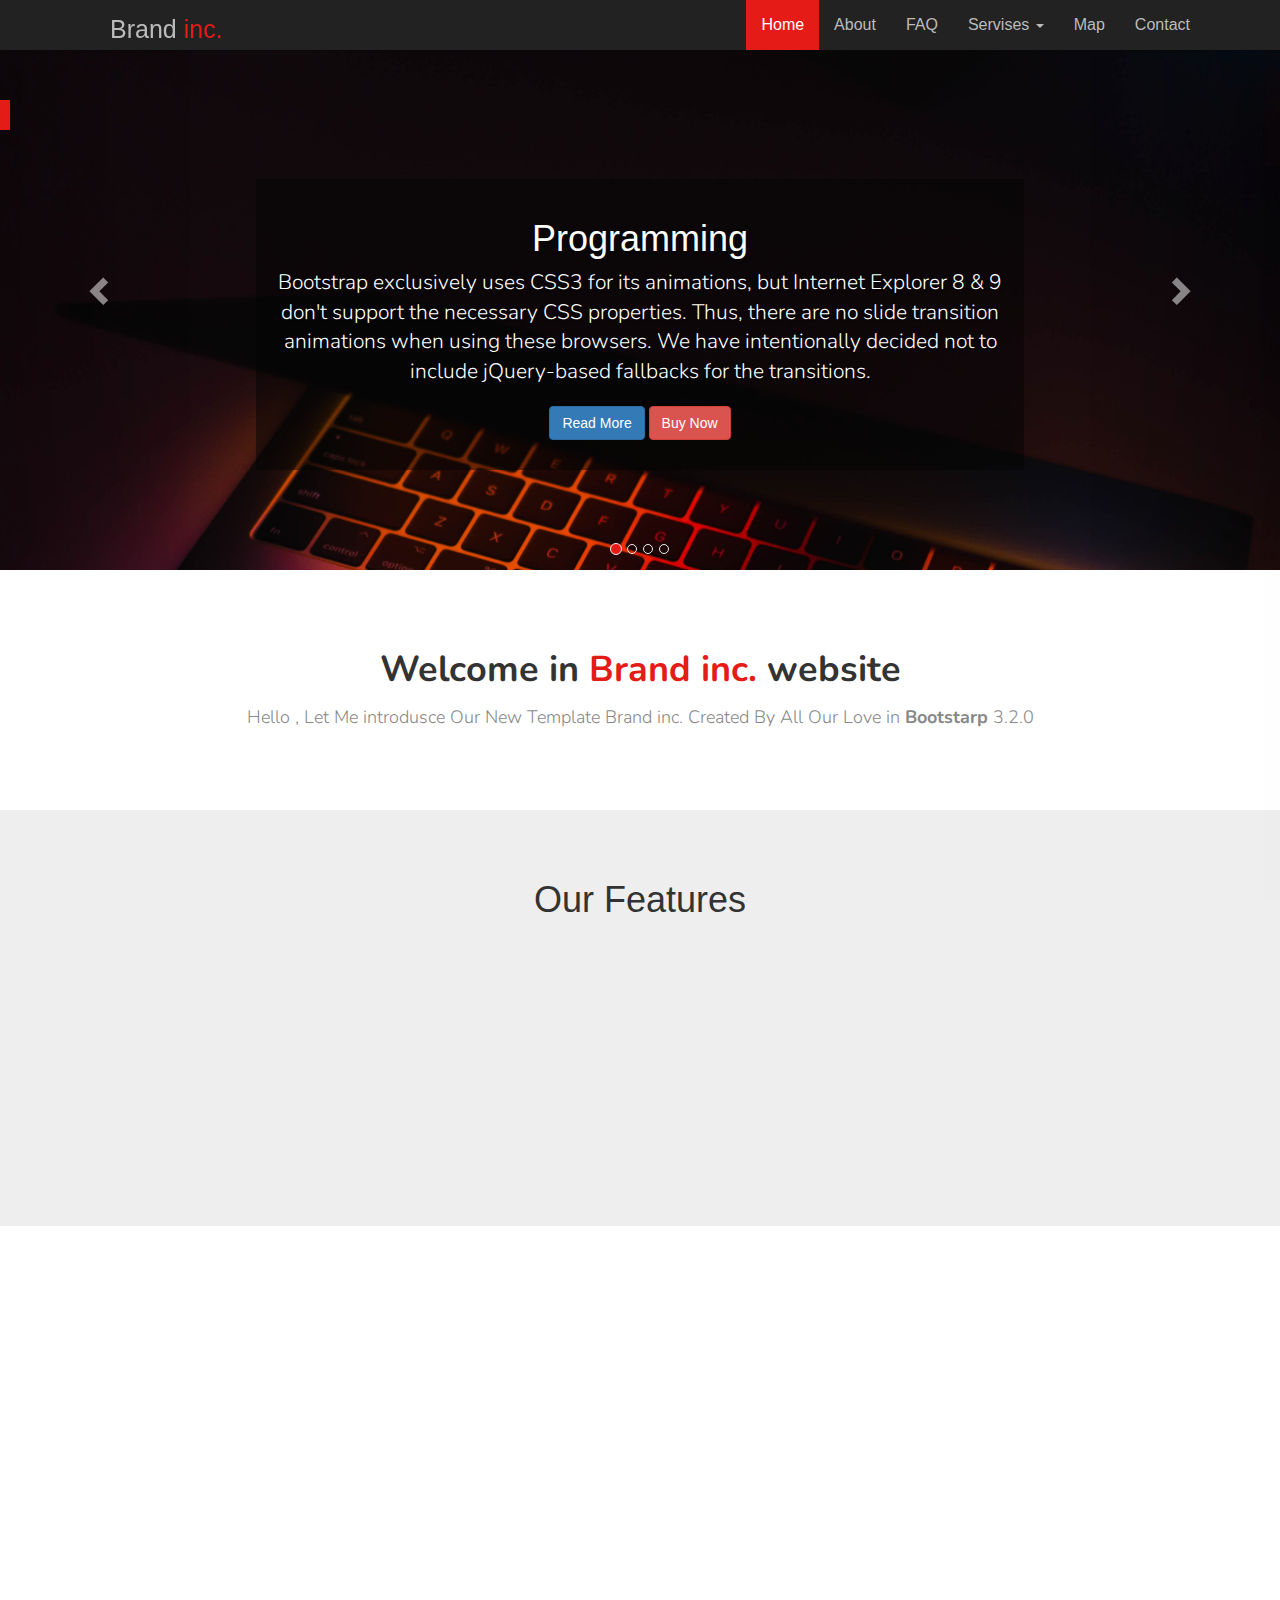
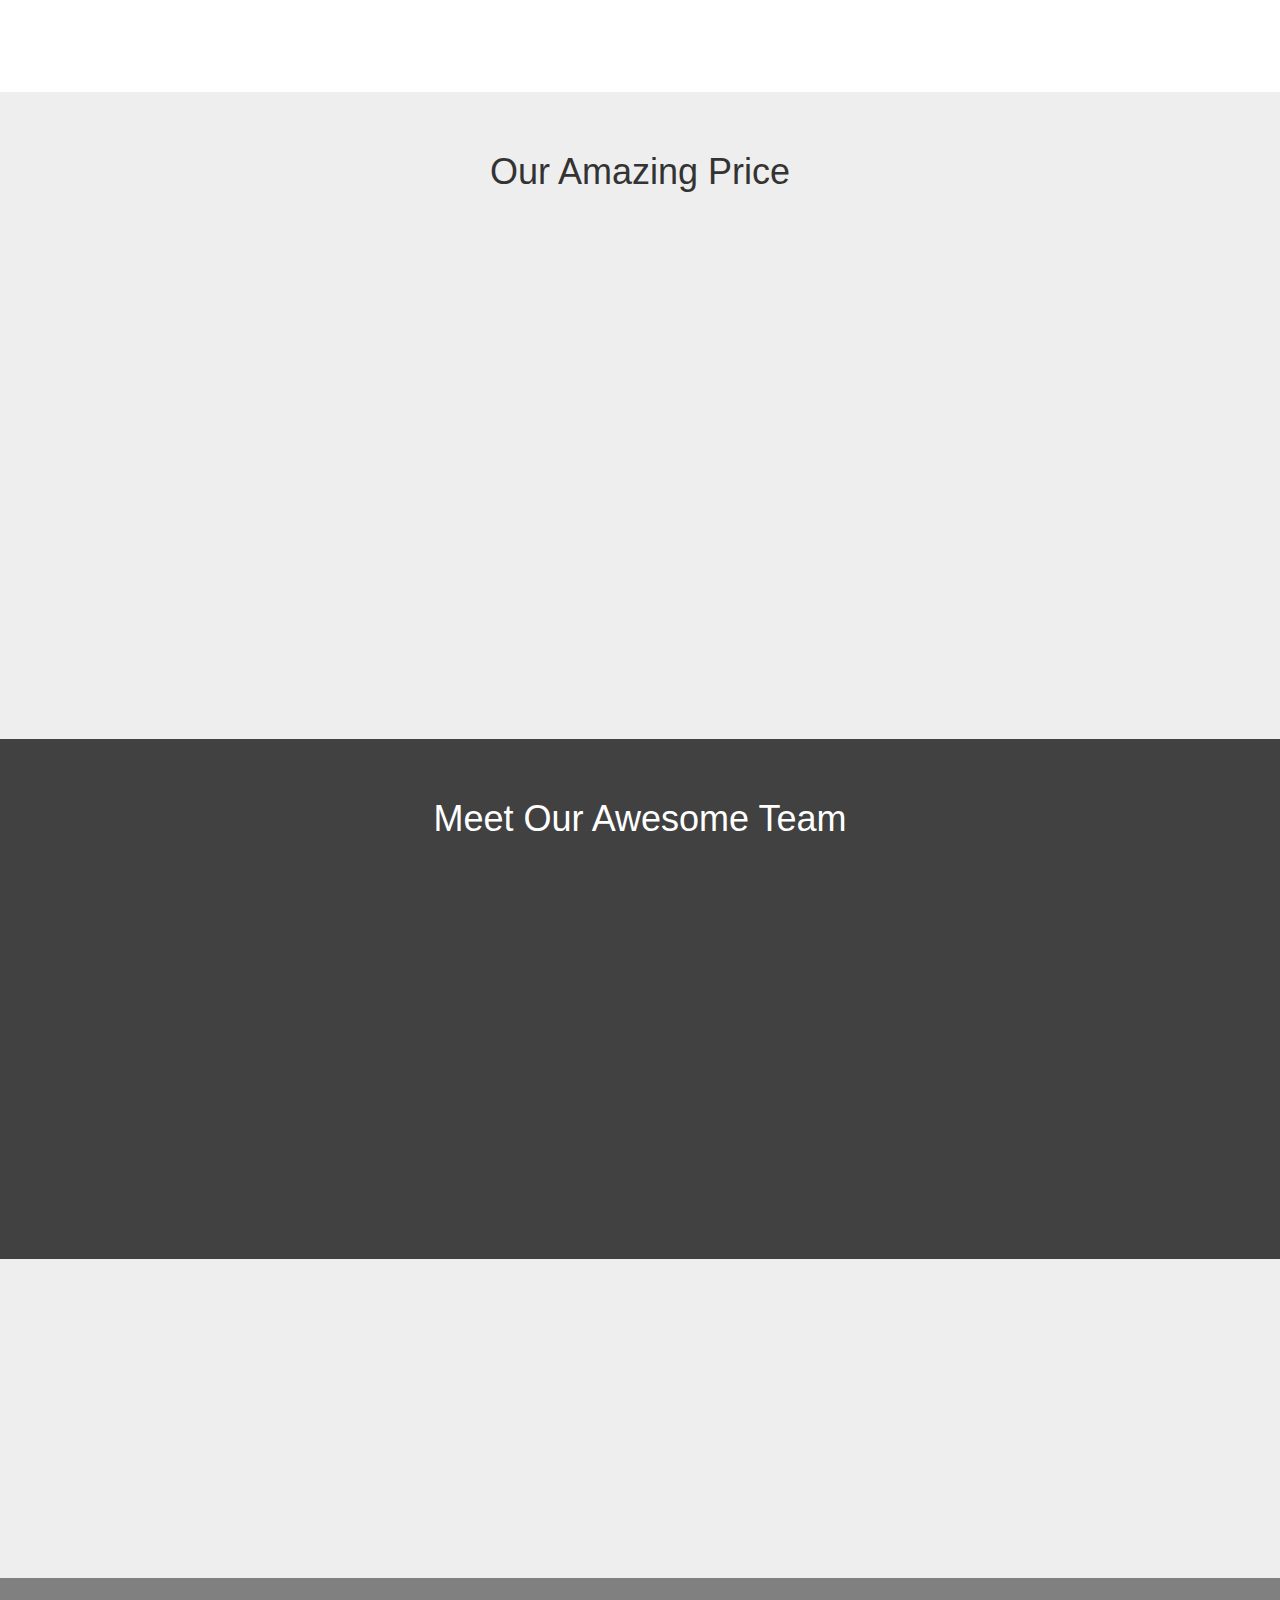
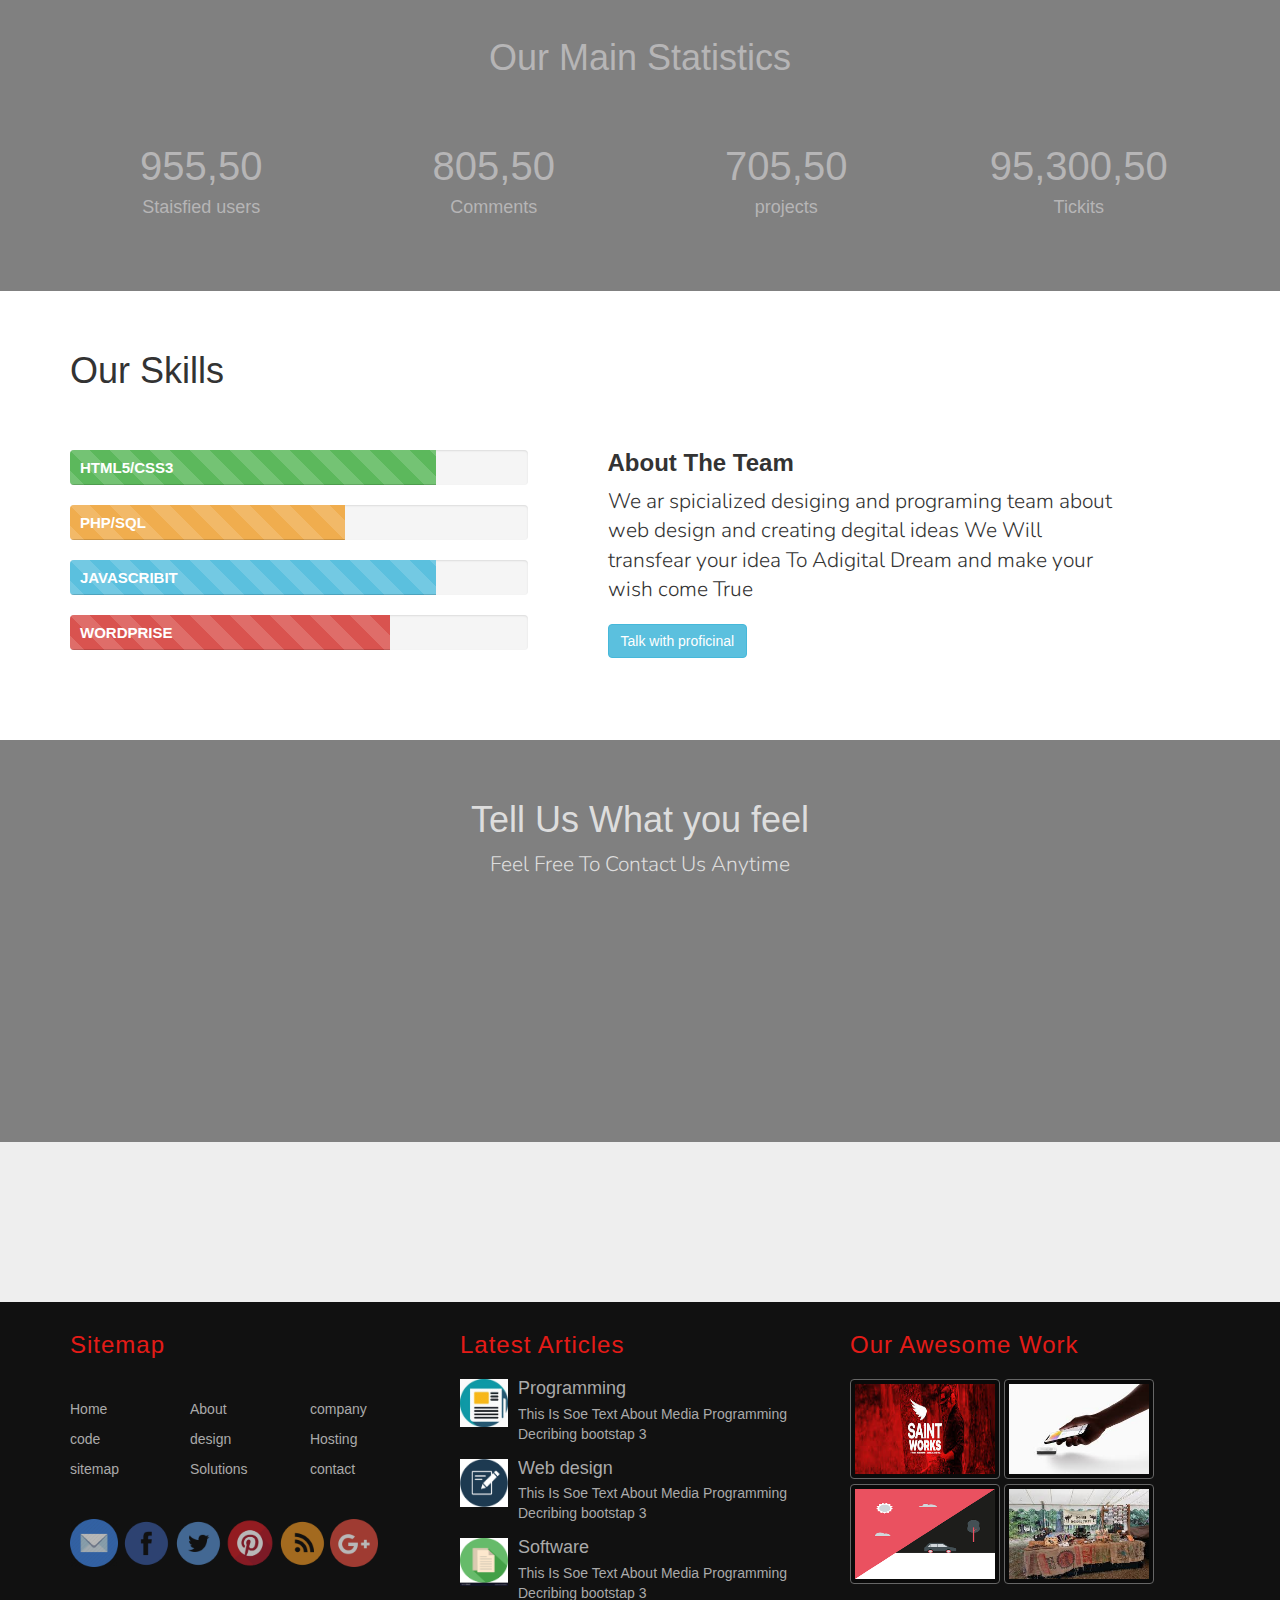
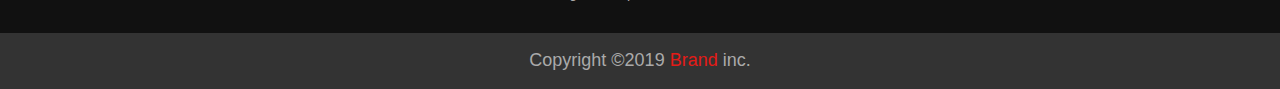
<file: Bootsrap3 design 1/index2.html>
<!DOCTYPE html>
<html lang="en">

<head>
    <meta charset="UTF-8">
    <meta name="viewport" content="width=device-width, initial-scale=1.0">
    <meta http-equiv="X-UA-Compatible" content="ie=edge">
    <link rel="stylesheet" href="https://use.fontawesome.com/releases/v5.7.2/css/all.css"
        integrity="sha384-fnmOCqbTlWIlj8LyTjo7mOUStjsKC4pOpQbqyi7RrhN7udi9RwhKkMHpvLbHG9Sr" crossorigin="anonymous">
    <link rel="stylesheet" href="css/bootstrap.css">
    <!-- <link rel="stylesheet" href="css/rtl.css"> -->
    <link rel="stylesheet" href="css/style.css">
    <link rel="stylesheet" href="css/media.css">
    <link rel="stylesheet" href="css/default-theme.css">
    <link rel="stylesheet" href="css/hover.css">
    <link rel="stylesheet" href="css/animate.css">
    <link href="https://fonts.googleapis.com/css?family=Nunito&display=swap" rel="stylesheet">
    <script src="js/html5shiv.min.js"></script>
    <script src="js/respond.min.js"></script>
    <title>Navbar part 1</title>
</head>


<body>
    <!---------------------------------------------------------------------
    ---------------------------- Option Box----------------------- 
------------------------------------------------------------------------>
    <section class="option-box">
        <div class="color-option">
            <h4>Color Option</h4>
            <ul class="list-unstyled">
                <li data-value="css/default-theme.css"></li>
                <li data-value="css/purpel-theme.css"></li>
                <li data-value="css/blue-theme.css"></li>
                <li data-value="css/yellow-theme.css"></li>
            </ul>
        </div>
        <li class="fas fa-cog fa-3x gear-check"></li>


    </section>

    <!---------------------------------------------------------------------
    ---------------------------- Start our navbar----------------------- 
------------------------------------------------------------------------>

    <nav class="navbar navbar-default navbar-inverse navbar-fixed-top">
        <div class="container-fluid">
            <!-- Brand and toggle get grouped for better mobile display -->
            <div class="navbar-header">
                <button type="button" class="navbar-toggle collapsed" data-toggle="collapse" data-target="#ourNavbar"
                    aria-expanded="false">
                    <span class="sr-only">Toggle navigation</span>
                    <span class="icon-bar"></span>
                    <span class="icon-bar"></span>
                    <span class="icon-bar"></span>
                </button>
                <a class="navbar-brand  hvr-pop" href="#">Brand <span>inc.</span></a>
            </div>
            <!-- Collect the nav links, forms, and other content for toggling -->
            <div class="collapse navbar-collapse" id="ourNavbar">
                <ul class="nav navbar-nav navbar-right">
                    <li class="active"><a href="index2.html">Home <span class="sr-only">(current)</span></a></li>
                    <li><a href="about.html">About</a></li>
                    <li><a href="faq.html">FAQ</a></li>
                    <li class="dropdown">
                        <a href="#" class="dropdown-toggle" data-toggle="dropdown" role="button" aria-haspopup="true"
                            aria-expanded="false">Servises <span class="caret"></span></a>
                        <ul class="dropdown-menu">
                            <li><a href="#">Programming</a></li>
                            <li><a href="#">web design</a></li>
                            <li><a href="#">web hosting</a></li>
                            <li role="separator" class="divider"></li>
                            <li><a href="#">Desktop</a></li>
                        </ul>
                    </li>
                    <li><a href="#">Map</a></li>
                    <li><a href="#">Contact</a></li>
                </ul>
            </div><!-- /.navbar-collapse -->
        </div><!-- /.container-fluid -->
    </nav>

    <!-------------------------------------------------------------------
    ----------------------------- Start our carousel--------------------- 
------------------------------------------------------------------------>

    <div id="myslide" class="carousel slide" data-ride="carousel">
        <!-- Indicators -->
        <ol class="carousel-indicators hidden-xs">
            <li data-target="#myslide" data-slide-to="0" class="active"></li>
            <li data-target="#myslide" data-slide-to="1"></li>
            <li data-target="#myslide" data-slide-to="2"></li>
            <li data-target="#myslide" data-slide-to="3"></li>
        </ol>

        <!-- Wrapper for slides -->
        <div class="carousel-inner" role="listbox">

            <div class="item active">
                <img src="img//01 (1).jpg" width="1920px" height="600px" alt="pic1" class="images">
                <div class="carousel-caption hidden-xs">
                    <h2 class="h1">Programming</h2>
                    <p class="lead">Bootstrap exclusively uses CSS3 for its animations, but Internet Explorer 8 & 9
                        don't support the necessary CSS properties. Thus, there are no slide transition animations when
                        using these browsers. We have intentionally decided not to include jQuery-based fallbacks for
                        the transitions.</p>
                    <div class="btn btn-primary">Read More</div>
                    <div class="btn btn-danger">Buy Now</div>
                </div>
            </div>

            <div class="item">
                <img src="img/22.jpg" width="1920px" height="600px" alt="pic2" class="images">
                <div class="carousel-caption hidden-xs">
                    <h2 class="h1">Software Engineering</h2>
                    <p class="lead">Bootstrap exclusively uses CSS3 for its animations, but Internet Explorer 8 & 9
                        don't support the necessary CSS properties. Thus, there are no slide transition animations when
                        using these browsers. We have intentionally decided not to include jQuery-based fallbacks for
                        the transitions.</p>
                </div>
            </div>

            <div class="item">
                <img src="img/03.jpg" width="1920px" height="600px" alt="pic3" class="images">
                <div class="carousel-caption hidden-xs">
                    <h2 class="h1">Ghraphic design</h2>
                    <p class="lead">Bootstrap exclusively uses CSS3 for its animations, but Internet Explorer 8 & 9
                        don't support the necessary CSS properties. Thus, there are no slide transition animations when
                        using these browsers. We have intentionally decided not to include jQuery-based fallbacks for
                        the transitions.</p>
                </div>
            </div>

            <div class="item">
                <img src="img/04.jpg" width="1920px" height="600px" alt="pic4" class="images">
                <div class="carousel-caption hidden-xs">
                    <h2 class="h1">Web design</h2>
                    <p class="lead">Bootstrap exclusively uses CSS3 for its animations, but Internet Explorer 8 & 9
                        don't support the necessary CSS properties. Thus, there are no slide transition animations when
                        using these browsers. We have intentionally decided not to include jQuery-based fallbacks for
                        the transitions.</p>
                </div>
            </div>

            ...
        </div>

        <!-- Controls -->
        <a class="left carousel-control" href="#myslide" role="button" data-slide="prev">
            <span class="glyphicon glyphicon-chevron-left" aria-hidden="true"></span>
            <span class="sr-only">Previous</span>
        </a>
        <a class="right carousel-control" href="#myslide" role="button" data-slide="next">
            <span class="glyphicon glyphicon-chevron-right" aria-hidden="true"></span>
            <span class="sr-only">Next</span>
        </a>
    </div>
    <!-- End carousel -->

    <!----------------------------------------------------------
    ----------------------------- About section--------------------- 
-------------------------------------------------------------------->
    <section class="about text-center wow bounceIn" data-wow-duration="2s" data-wow-delay=".5s" data-wow-offset="270"
        data-wow-iteration="3">
        <div class="container">
            <h1 class="hidden-xs">Welcome in <span>Brand inc.</span> website</h1>
            <h3 class="visible-xs">Welcome in <span>Brand inc.</span> website</h3>
            <p class="lead">Hello , Let Me introdusce Our New Template Brand inc. Created By All Our Love in
                <strong>Bootstarp</strong> 3.2.0</p>
        </div>

    </section>

    <!----------------------------------------------------------
    ----------------------------- Feature section------------------- 
-------------------------------------------------------------------->
    <section class="features text-center">
        <div class="container">
            <h2 class="h1"> Our Features</h2>
            <div class="row">
                <div class="col-lg-3 col-md-6">
                    <div class="feat hvr-wobble-vertical wow bounceInLeft" data-wow-duration="2s" data-wow-offset="200">
                        <span class="glyphicon glyphicon-search" aria-hidden="true"></span>
                        <h4>100% responsive</h4>
                        <p>Lorem ipsum is placeholder text commonly used in the graphic, print, and publishing
                            industries for previewing layouts and visual mockups.</p>
                    </div>
                </div>
                <div class="col-lg-3 col-md-6">
                    <div class="feat hvr-wobble-skew wow bounceInUp" data-wow-duration="2s" data-wow-offset="200">
                        <span class="glyphicon glyphicon-thumbs-up" aria-hidden="true"></span>
                        <h4>Retina Ready</h4>
                        <p>Lorem ipsum is placeholder text commonly used in the graphic, print, and publishing
                            industries for previewing layouts and visual mockups.</p>
                    </div>
                </div>
                <div class="col-lg-3 col-md-6">
                    <div class="feat hvr-buzz wow bounceInDown" data-wow-duration="2s" data-wow-offset="200">
                        <span class="glyphicon glyphicon-eye-open" aria-hidden="true"></span>
                        <h4>Awesome Disply</h4>
                        <p>Lorem ipsum is placeholder text commonly used in the graphic, print, and publishing
                            industries for previewing layouts and visual mockups.</p>
                    </div>
                </div>
                <div class="col-lg-3 col-md-6">
                    <div class="feat wow bounceInRight" data-wow-duration="2s" data-wow-offset="200">
                        <span class="glyphicon glyphicon-ok" aria-hidden="true"></span>
                        <h4>Well Documented</h4>
                        <p>Lorem ipsum is placeholder text commonly used in the graphic, print, and publishing
                            industries for previewing layouts and visual mockups.</p>
                    </div>
                </div>
            </div>
        </div>
    </section>
    <!----------------------------------------------------------
    --------------- Testimonials other use of carsoul  ------------ 
-------------------------------------------------------------------->
    <section class="testimon text-center wow flipInY" data-wow-duration="2s" data-wow-offset="300">
        <div class="container">
            <h2 class="h1">What Our Clients Say</h2>

            <div id="carousel-testimon" class="carousel slide" data-ride="carousel">
                <!-- Wrapper for slides -->
                <div class="carousel-inner" role="listbox">

                    <div class="item active">
                        <p class="lead"> Bootstrap exclusively uses CSS3 for its animations, but Internet Explorer 8 & 9
                            don't support the necessary CSS properties. Thus, there are no slide transition animations
                            when
                            using these browsers. We have intentionally decided not to include jQuery-based fallbacks
                            for
                            the transitions.</p>
                        <span>Lubna Elfarra</span>
                    </div>

                    <div class="item">
                        <p class="lead">Bootstrap exclusively uses CSS3 for its animations, but Internet Explorer 8 & 9
                            don't support the necessary CSS properties. Thus, there are no slide transition animations
                            when
                            using these browsers. We have intentionally decided not to include jQuery-based fallbacks
                            for
                            the transitions.</p>
                        <span>Lana Masoad</span>
                    </div>

                    <div class="item">
                        <p class="lead"> Bootstrap exclusively uses CSS3 for its animations, but Internet Explorer 8 & 9
                            don't support the necessary CSS properties. Thus, there are no slide transition animations
                            when
                            using these browsers. We have intentionally decided not to include jQuery-based fallbacks
                            for
                            the transitions.</p>
                        <span>Hanaa Elfarra</span>
                    </div>

                    <div class="item">
                        <p class="lead"> Bootstrap exclusively uses CSS3 for its animations, but Internet Explorer 8 & 9
                            don't support the necessary CSS properties. Thus, there are no slide transition animations
                            when
                            using these browsers. We have intentionally decided not to include jQuery-based fallbacks
                            for
                            the transitions.</p>
                        <span>Alaa Alagha</span>

                    </div>

                </div>
                <!-- Indicators -->
                <ol class="carousel-indicators">
                    <li data-target="#carousel-testimon" data-slide-to="0" class="active">
                        <img src="img/v11.jpg">
                    </li>
                    <li data-target="#carousel-testimon" data-slide-to="1">
                        <img src="img/v22.jpg">
                    </li>
                    <li data-target="#carousel-testimon" data-slide-to="2">
                        <img src="img/v33.jpg">
                    </li>
                    <li data-target="#carousel-testimon" data-slide-to="3">
                        <img src="img/v4.png">
                    </li>
                </ol>


            </div>
        </div>

    </section>
    <!----------------------------------------------------------
    --------------------------- Price Table  ----------------------- 
-------------------------------------------------------------------->
    <section class="price-table text-center">
        <div class="container">
            <h2 class="h1">Our Amazing Price</h2>
            <div class="row">

                <div class="col-md-3 col-sm-6 col-xs-12  hvr-wobble-vertical">
                    <div class="price-box wow fadeInUp" data-wow-duration="2s" data-wow-offset="400">
                        <h3 class="text-primary">Hosting</h3>
                        <p class="center-block">$40</p>
                        <ul class="list-unstyled">
                            <li>Space : 30MB</li>
                            <li>Emails: 20</li>
                            <li>ID : 2</li>
                            <li>DB : 10</li>
                            <li>Ftp accounts :5</li>
                        </ul>
                        <a href="#" class="btn btn-primary">Order Now</a>
                    </div>
                </div>
                <div class="col-md-3 col-sm-6 col-xs-12  hvr-wobble-vertical">
                    <div class="price-box wow fadeInDown" data-wow-duration="2s" data-wow-offset="400">
                        <h3 class="text-success">Vps</h3>
                        <p class="center-block">$50</p>
                        <ul class="list-unstyled">
                            <li>Space : 30MB</li>
                            <li>Emails: 20</li>
                            <li>ID : 2</li>
                            <li>DB : 10</li>
                            <li>Ftp accounts :5</li>
                        </ul>
                        <a href="#" class="btn btn-success">Order Now</a>
                    </div>
                </div>
                <div class="col-md-3 col-sm-6 col-xs-12 hvr-wobble-vertical">
                    <div class="price-box wow fadeInUp" data-wow-duration="2s" data-wow-offset="400">
                        <h3 class="text-info"> Dedicated</h3>
                        <p class="center-block">$70</p>
                        <ul class="list-unstyled">
                            <li>Space : 30MB</li>
                            <li>Emails: 20</li>
                            <li>ID : 2</li>
                            <li>DB : 10</li>
                            <li>Ftp accounts :5</li>
                        </ul>
                        <a href="#" class="btn btn-info">Order Now</a>
                    </div>
                </div>
                <div class="col-md-3 col-sm-6 col-xs-12  hvr-wobble-vertical">
                    <div class="price-box wow fadeInDown" data-wow-duration="2s" data-wow-offset="400">
                        <h3 class="text-danger">Cloud</h3>
                        <p class="center-block">$90</p>
                        <ul class="list-unstyled">
                            <li>Space : 30MB</li>
                            <li>Emails: 20</li>
                            <li>ID : 2</li>
                            <li>DB : 10</li>
                            <li>Ftp accounts :5</li>
                        </ul>
                        <a href="#" class="btn btn-danger">Order Now</a>
                    </div>
                </div>

            </div>
        </div>
    </section>
    <!----------------------------------------------------------
    --------------------------- Our Team ----------------------- 
-------------------------------------------------------------------->
    <section class="our-team  text-center">
        <div class="team">
            <div class="container">
                <h2 class="h1">Meet Our Awesome Team</h2>
                <div class="row">
                    <div class="col-lg-3 col-sm-6">
                        <div class="person wow pulse" data-wow-duration="1s" data-wow-offset="400">
                            <img src="img/steve.jpg" class="img-circle hvr-pulse">
                            <h3>Steve Jops</h3>
                            <p>This is Steve Jops The Founder Of The Amazing Website Css.Tricks</p>
                            <i class="fab fa-google fa-lg"></i>
                            <i class="fab fa-facebook-f fa-lg"></i>
                            <i class="fab fa-twitter fa-lg"></i>
                            <i class="fab fa-youtube fa-lg"></i>
                        </div>
                    </div>
                    <div class="col-lg-3 col-sm-6">
                        <div class="person wow pulse" data-wow-duration="1s" data-wow-offset="400">
                            <img src="img/marissa-.jpg" class="img-circle hvr-pulse">
                            <h3>Marissa Mayer</h3>
                            <p>This is Marissa Mayer The Founder Of The Amazing Website Css.Tricks</p>
                            <i class="fab fa-google fa-lg"></i>
                            <i class="fab fa-facebook-f fa-lg"></i>
                            <i class="fab fa-twitter fa-lg"></i>
                            <i class="fab fa-youtube fa-lg"></i>
                        </div>

                    </div>
                    <div class="col-lg-3 col-sm-6">
                        <div class="person wow pulse" data-wow-duration="1s" data-wow-offset="400">
                            <img src="img/chris.jpeg" class="img-circle hvr-pulse">
                            <h3>Chris Coryer</h3>
                            <p>This is Chris Coyier The Founder Of The Amazing Website Css.Tricks</p>
                            <i class="fab fa-google fa-lg"></i>
                            <i class="fab fa-facebook-f fa-lg"></i>
                            <i class="fab fa-twitter fa-lg"></i>
                            <i class="fab fa-youtube fa-lg"></i>
                        </div>
                    </div>
                    <div class="col-lg-3 col-sm-6">
                        <div class="person wow pulse" data-wow-duration="1s" data-wow-offset="400">
                            <img src="img/LeahCulver.jpg" class="img-circle  hvr-pulse">
                            <h3>Leah Culver</h3>
                            <p>This is Leah Culver The Founder Of The Amazing Website Css.Tricks</p>
                            <i class="fab fa-google fa-lg"></i>
                            <i class="fab fa-facebook-f fa-lg"></i>
                            <i class="fab fa-twitter fa-lg"></i>
                            <i class="fab fa-youtube fa-lg"></i>
                        </div>
                    </div>

                </div>
            </div>


        </div>
    </section>
    <!----------------------------------------------------------
    --------------------------- Subscribe----------------------- 
-------------------------------------------------------------------->
    <section class="subscribe text-center">
        <div class="container wow fadeInUp" data-wow-duration="1s" data-wow-offset="200">
            <h2 class="h1">Keep In Touch</h2>
            <p class="lead"> Sign Up For NewsLetter Dont Worry About Spam We Hate it Too</p>
            <form class="form-inline">
                <input class="form-control input-lg" type="text" placeholder="Write your email">
                <button class="btn btn-danger btn-lg">
                    <li class="fa fa-edit fa-lg"></li>Subscribe
                </button>

            </form>
        </div>

    </section>
    <!----------------------------------------------------------
    --------------------------- Statstics section---------------- 
-------------------------------------------------------------------->
    <section class="stats text-center">
        <div class="data">
            <div class="container">
                <h2 class="h1">Our Main Statistics</h2>
                <div class="row">
                    <div class="col-lg-3 col-sm-6">
                        <div class="inner-stat">
                            <i class="fas fa-users fa-4x"></i>
                            <p>955,50</p>
                            <span>Staisfied users</span>
                        </div>

                    </div>
                    <div class="col-lg-3 col-sm-6">
                        <div class="inner-stat">
                            <i class="fas fa-comments fa-4x"></i>
                            <p>805,50</p>
                            <span> Comments</span>
                        </div>

                    </div>
                    <div class="col-lg-3 col-sm-6">
                        <div class="inner-stat">
                            <i class="fas fa-suitcase-rolling fa-4x"></i>
                            <p>705,50</p>
                            <span>projects</span>
                        </div>

                    </div>
                    <div class="col-lg-3 col-sm-6">
                        <div class="inner-stat">
                            <i class="fas fa-life-ring fa-4x"></i>
                            <p>95,300,50</p>
                            <span>Tickits</span>
                        </div>

                    </div>
                </div>

            </div>
        </div>

    </section>
    <!----------------------------------------------------------
    --------------------------- Our Skills---------------- 
-------------------------------------------------------------------->
    <section class="our-skill">
        <div class="container">
            <h2 class="h1" class="text-center">Our Skills</h2>
            <div class="row">

                <!-- Progress skill -->
                <div class="col-md-5">
                    <div class="skills-prog">
                        <div class="progress">
                            <div class="progress-bar progress-bar-success progress-bar-striped active"
                                role="progressbar" aria-valuenow="80" aria-valuemin="0" aria-valuemax="100"
                                style="width: 80%">
                                HTML5/CSS3
                            </div>
                        </div>
                        <div class="progress">
                            <div class="progress-bar progress-bar-warning progress-bar-striped active"
                                role="progressbar" aria-valuenow="60" aria-valuemin="0" aria-valuemax="100"
                                style="width: 60%">
                                PHP/SQL
                            </div>
                        </div>
                        <div class="progress">
                            <div class="progress-bar progress-bar-info progress-bar-striped active" role="progressbar"
                                aria-valuenow="80" aria-valuemin="0" aria-valuemax="100" style="width: 80%">
                                JAVASCRIBIT
                            </div>
                        </div>
                        <div class="progress">
                            <div class="progress-bar progress-bar-danger progress-bar-striped active" role="progressbar"
                                aria-valuenow="70" aria-valuemin="0" aria-valuemax="100" style="width: 70%">
                                WORDPRISE
                            </div>
                        </div>
                    </div>

                </div>
                <!-- Team skills -->
                <div class="col-md-6 col-md-offeset-1">
                    <div class="skills-info">
                        <h3>About The Team</h3>
                        <p class="lead">We ar spicialized desiging and programing team about web design and creating
                            degital ideas We Will transfear your idea To Adigital Dream and make your wish come True</p>
                        <button type="button" class="btn btn-info">Talk with proficinal</button>
                    </div>


                </div>

            </div>

        </div>

    </section>
    <!-------------------------------------------------
    --------------------------- Contact Us---------------- 
----------------------------------------------------------->
    <section class="contact-us text-center">
        <div class="filed">
            <div class="container">
                <div class="row">
                    <i class="fa fa-headphones fa-5x"></i>
                    <h2 class="h1"> Tell Us What you feel</h2>
                    <p class="lead">Feel Free To Contact Us Anytime</p>

                    <form role="form">
                        <div class="col-md-6 wow bounceInLeft" data-wow-duration="1s" data-wow-offset="230">
                            <div class="form-group">
                                <input type="text" class="form-control input-lg" placeholder="username">
                            </div>
                            <div class="form-group">
                                <input type="text" class="form-control input-lg" placeholder="email">
                            </div>
                            <div class="form-group">
                                <input type="text" class="form-control input-lg" placeholder="cell phone">
                            </div>
                        </div>
                        <div class="col-md-6 wow bounceInRight" data-wow-duration="1s" data-wow-offset="230">
                            <div class="form-group">
                                <textarea class="form-control input-lg" placeholder="your message"></textarea>
                            </div>
                            <button type="button" class="btn btn-danger btn-lg btn-block">Contact Us</button>
                        </div>

                    </form>

                </div>
            </div>
        </div>
    </section>
    <!-------------------------------------------------
    --------------------------- Our-client---------------- 
----------------------------------------------------------->
    <section class="our-client">
        <div class="container">
            <div class="row">
                <ul class="list-unstyled">
                    <li class="col-md-2 col-xs-4">
                        <img class="img-responsive center-block wow bounceIn" src="img/our client/bbc.png"
                            data-wow-duration="1s" data-wow-offset="300" data-wow-delay=".5s">
                    </li>
                    <li class="col-md-2 col-xs-4">
                        <img class="img-responsive wow bounceIn" src="img/our client/wjs.png" data-wow-duration="1s"
                            data-wow-offset="300" data-wow-delay="1.5s">
                    </li>
                    <li class="col-md-2 col-xs-4">

                        <img class="img-responsive center-block wow bounceIn" src="img/our client/cnnn.png"
                            data-wow-duration="1s" data-wow-offset="300" data-wow-delay="2.5s">
                    </li>
                    <li class="col-md-2 col-xs-4">

                        <img class="img-responsive center-block wow bounceIn" src="img/our client/etis.png"
                            data-wow-duration="1s" data-wow-offset="300" data-wow-delay="3.5s">
                    </li>
                    <li class="col-md-2 col-xs-4">

                        <img class="img-responsive center-block wow bounceIn" src="img/our client/for.png"
                            data-wow-duration="1s" data-wow-offset="300" data-wow-delay="4.5s">
                    </li>
                    <li class="col-md-2 col-xs-4">

                        <img class="img-responsive center-block wow bounceIn" src="img/our client/wired.png"
                            data-wow-duration="1s" data-wow-offset="300" data-wow-delay="5.5s">
                    </li>

                </ul>

            </div>
        </div>
    </section>
    <!-------------------------------------------------
    --------------------------- Footer---------------- 
------------------------------------------------------->
    <section class="footer">
        <div class="container">
            <div class="row">
                <div class="col-lg-4 col-md-6">
                    <h3>Sitemap</h3>
                    <ul class="list-unstyled three-colums">
                        <li>Home</li>
                        <li>About</li>
                        <li>company</li>
                        <li>code</li>
                        <li>design</li>
                        <li>Hosting</li>
                        <li>sitemap</li>
                        <li>Solutions</li>
                        <li>contact</li>
                    </ul>
                    <ul class="list-unstyled social-list">
                        <li><img src="img/social media/email.png"></li>
                        <li><img src="img/social media/facebooke.png"></li>
                        <li><img src="img/social media/twitter.png"></li>
                        <li><img src="img/social media/pint.png"></li>
                        <li><img src="img/social media/rss.png"></li>
                        <li><img src="img/social media/google-plus.png"></li>
                    </ul>

                </div>
                <div class="col-lg-4 col-md-6">
                    <h3>Latest Articles</h3>
                    <div class="media">
                        <a class="pull-left" href="#">
                            <img class="media-object" src="img/articels/01.jpg">
                        </a>
                        <div class="media-body">
                            <h4 class="media-heading">
                                Programming
                            </h4>
                            This Is Soe Text About Media Programming Decribing bootstap 3
                        </div>
                    </div>
                    <div class="media">
                        <a class="pull-left" href="#">
                            <img class="media-object" src="img/articels/02.png">
                        </a>
                        <div class="media-body">
                            <h4 class="media-heading">
                                Web design
                            </h4>
                            This Is Soe Text About Media Programming Decribing bootstap 3
                        </div>
                    </div>

                    <div class="media">
                        <a class="pull-left" href="#">
                            <img class="media-object" src="img/articels/03.png">
                        </a>
                        <div class="media-body">
                            <h4 class="media-heading">
                                Software
                            </h4>
                            This Is Soe Text About Media Programming Decribing bootstap 3
                        </div>
                    </div>

                </div>
                <div class="col-lg-4">
                    <h3> Our Awesome Work</h3>
                    <img src="img/workes/01.jpg" class="img-thumbnail work-img">
                    <img src="img/workes/02.jpg" class=" img-thumbnail work-img">
                    <img src="img/workes/03.png" class=" img-thumbnail work-img">
                    <img src="img/workes/04.jpg" class=" img-thumbnail work-img">
                </div>

            </div>
        </div>
        <div class="copyright text-center">
            Copyright &copy;2019 <span>Brand</span> inc.
        </div>
    </section>
    <!--------------------------------------------------------
    -----------------------Start Loading Secreen -------------
    ---------------------------------------------------------->
    <section class="loading-overlay">
        <div class="spinner">
            <div class="double-bounce1"></div>
            <div class="double-bounce2"></div>
        </div>
    </section>
    <!-------------------------------------------------
    -----------------------Scroll To Top -------------
    ---------------------------------------------------->
    <div id="scroll-top">
        <i class="fa fa-chevron-up fa-3x"></i>
    </div>













    <script src="http://code.jquery.com/jquery-1.11.1.min.js"></script>
    <script src="js/bootstrap.min.js"></script>
    <script src="js/app.js"></script>
    <script src="js/wow.min.js"></script>
    <script>new WOW().init();</script>
    <script src="js/jquery.nicescroll.min.js"></script>

</body>

</html>
</file>
<file: Bootstrap3 design 2/css/style.css>
/******************** Start Global Rules *****************/
body 
{
    font-family: 'Open Sans', sans-serif;
}
/*********************** Start Navbar *******************/
.scrolled 
{
    background-color: rgba(0, 0, 0, 0.7);
}
/*********************** Start Header *******************/
.header
{ 
    background: url('../img/back.jpg')no-repeat top center;
    -webkit-background-size:cover;
    -moz-background-size:cover;
    -o-background-size:cover;
     background-size:cover;
     height: 100%;
     min-height: 100vh;
     position: relative;  
     color: #fff;
}
.header .overlay
{
    width: 100%;
    height: 100%;
    min-height: 100vh;
    /* position: absolute; */
    top: 0;
    left: 0;
    background-color:rgba(0, 0, 0, 0.5);
}
.header .centering-vh {
    margin-top: 25vh;
}
@media (max-width : 991px) {
    .header .centering-vh{
        margin-top: 60px;
    }

}
.header h1{
    font-weight: bold;
    font-size: 60px;
}
@media (max-width : 991px) {
    .header h1{
        text-align: center;
    }
}

.header h1 span
{
    font-weight: normal;
    color: #ff8b38;

}
.header h1 ~ .lead{
    font-size: 30px;
}

.header h1 ~ .lead:after{
    content: '';
    display: block;
    width: 70px;
    height: 2px;
    background-color: #fff;
    margin: 25px 0;
}
@media (max-width : 991px) {
    .header h1 ~ .lead:after{
        margin: 25px auto;
    }
}
.header button 
{
    background:transparent;
    padding: 5px 15px;
    border: 2px solid #fff;
    margin-top: 20px;
}
@media (max-width : 991px) {
    .header button  {
        display: block;
        margin: 30px auto;
    }

}
.header form{
    width: 360px;
    background-color: #fff;
    border-radius: 5px;
    overflow: hidden;

}
.header form h2 {
    background-color: #f5f5f5;
    color: #333;
    font-size: 18px;
    font-weight: bold;
    padding: 15px;
    margin-top: 0;
    margin-bottom: 30px;
}
.header form h2 span {
    color: #ff8b38;
}
.header form .form-control {
    border-radius: 0;
    border: none;
    box-shadow: none;
    border-bottom: 1px solid #ccc ;
    width: 80%;
    margin: 0 auto 30px;
}
.header form input[type='submit'] {
    color: #fff;
    background-color: #ff8b38;
    padding: 15px;
    border-radius: 0;
}
.header form input[type='submit']:hover {
    color: #000;
}
@media (max-width : 991px) {
    .header .text-center-xs{
        text-align: center;
    }
}

/******************* Start Social Media*************** */
.social-section {
     padding: 10px;
     background-color: #fff;
     box-shadow: -2px -5px 13px #000;   
}
@media (max-width : 991px) {
    .social-section{
        text-align: center;
    }
}
.social-section h4 {
    font-weight: bold;
    margin-bottom: 5px;
}
@media (max-width : 991px) {
    .social-section h4 {
        margin-bottom: 10px;
    }
}

.social-section p {
    color: #a1a1a1;
    line-height: 1.4;

    
}
.social-section i {
    color:#ccc;
     margin: 15px 15px;
    -webkit-transition:all 1s ease-in-out; 
    -moz-transition:all 1s ease-in-out; 
    -o-transition:all 1s ease-in-out; 
    transition: all 1s ease-in-out;
    cursor: pointer;
}
@media (max-width : 991px) {
    .social-section i {
        margin-bottom: 10px 15px;
    }
}
.social-section .fa-facebook-f:hover{
    color: #3b5998;
} 
.social-section .fa-twitter:hover{
    color: #1da1f2;
} 
.social-section .fa-google-plus:hover{
    color: #dd4b39;
} 
.social-section .fa-pinterest:hover{
    color: #3b5998;
} 
.social-section .fa-instagram:hover{
    color: #fcaf45;
} 
.social-section .fa-stumbleupon:hover{
    color: #eb4924;
} 
.social-section .fa-rss:hover{
    color: #f26522;
} 
/******************** Start Tabs section******************* */
.tabs-section{
    padding: 50px 0;
    background-color:#f5f5f5; 
}
@media (max-width : 991px) {
    .tabs-section{
        text-align:center;
    }
}
.tabs-section .tab-switch li {
background-color: #333;
color: #fff;
border-bottom: 1px solid #fff;
height: 110px;
line-height: 110px;
font-size: 20px;
text-transform: uppercase;
}
.tabs-section .tab-switch li.selected,
.tabs-section .tab-switch li:hover  {
    background-color: #ff8b38;
}
.tabs-section .tabs-content h3{
    margin-top: 0;
    font-weight: bold;
    letter-spacing: -1px;
    margin-bottom: 20px;
}
@media (max-width : 991px) {
    .tabs-section .tabs-content h3{
        margin: 30px 0 20px;
    }
}
.tabs-section .tabs-content .lead{
    line-height: 1.6;
    font-size: 18px;
    color: #aaa;
}
.tabs-section .tabs-content button{
    background-color: #ff8b38;
    color: #fff;
}
.tabs-section .tabs-content div:not(.tab-one) {
    display: none;
}

/* ********************** Start Sublist section ********************/
.sublist{
    padding: 80px 0;
    background-color: #fff;

}
@media (max-width : 991px) {
    .sublist{
        padding: 40px 0;
       text-align: center;
    }
}
.sublist .sub-img {
    margin-top: 50px;
}
.sublist h3 {
    font-weight: bold;
}
.sublist .sub-desc{
    color: #777;
    line-height: 1.6;
    margin-bottom: 30px;
}
.sublist .list-icon {
    margin-bottom: 30px;
    overflow: hidden;
}
.sublist .list-icon i{
    width: 40px;
    height: 40px;
    color: #ff8b38;
    border: solid 2px #ff8b38;
    line-height: 36px;
    text-align: center;
    border-radius: 50%;
    margin-right: 20px;
    margin-top: 20px;
}
@media (max-width : 991px) {
    .sublist .list-icon i{
       float: none !important;
       margin: 10px 0;
    }
}
.sublist .list-icon .text-info{
    width:calc(100% - 70px);
}
@media (max-width : 991px) {
    .sublist .list-icon .text-info{
       float: none !important;
       width:100%;
    }
}
.sublist .list-icon .text-info h4{
    font-weight: bold;
}
/* ***********************Start Standerd Picture section************* */
.standerd{
    padding: 80px 0;
    background-color: #f5f5f5;
}
@media (max-width : 991px) {
    .standerd {
        padding: 40px 0;
       text-align: center;
    }
}
.standerd h3 {
    font-weight: bold;
}
.standerd .stand-desc{
    color: #777;
    line-height: 1.6;
    margin-bottom: 30px;
    margin-top: 50px;
}
/* ***********************Start This Is Awesome section************* */
.awesome{
    padding: 60px 0;
    background-color: #fff;
}
.awesome .awesome-head{
    font-size: 50px;
    font-weight: bold;
    font-family: 'Raleway', sans-serif;
}
.awesome .awesome-desc{
    margin-bottom: 50px;
    color: #a9aaac;
}
@media (max-width : 991px) {
    .feat-box {
       margin-bottom:30px;
    }
}
.awesome i {
    color: #ff8b38;
    width: 70px;
    height: 70px;
    line-height: 68px;
    border: 2px solid #ff8b38;
    border-radius: 50%;

}
.awesome .feat-head{
    font-weight: bold;
    margin-top: 20px;
    margin-bottom: 20px;
}
.awesome .feat-info{
    color: #a9aaac;
}
/* ***********************Start Pricing Option section************* */
.pricing{
    padding: 60px 0;
    background-color: #f5f5f5;
}
@media (max-width : 991px) {
    .pricing  {
       padding: 40px 0;
    }
}
.pricing .pricing-head{
    font-size: 40px;
    font-weight: bold;
    font-family: 'Raleway', sans-serif;
}
.pricing .pricing-desc{
    margin-bottom: 50px;
    color: #a9aaac;
}
@media (max-width : 991px) {
    .pricing .pricing-desc {
       margin-bottom:10px;
    }
}
.pricing .price-box{
    background-color: #fff;
}
@media (max-width : 991px) {
    .pricing .price-box {
       margin-bottom:30px;
    }
}
.pricing .price-box .plane-head{
    background-color: #333;
    margin: 0;
    padding: 15px 0;
    color: #fff;
    font-weight: bold;
    border-bottom: 1px solid #fff;
}
.pricing .opition{
    background-color: #333;
    padding: 10px 0 20px;
    border-bottom: 5px solid #ff8b38;
 }
.pricing .opition .period{
    color: #7a7a7a;
    font-weight: bold;
    font-style: italic;

}
.pricing .opition .price {
    font-size: 70px;
    color: #fff;
    display: block;
    font-weight: bold;

}
.pricing .opition .price .usd {
    font-size: 30px;
}
.pricing .config li{
    padding: 10px;
    border-bottom: 1px solid #f5f5f5;
    color: #b9babc;
    
}
.pricing .most-pop{
    background-color: #ff8b38;
    color: #fff;
    padding: 5px 10px 10px;
    margin-bottom: 0;
    font-weight: bold;
}
.pricing .basic,
.pricing .prof {
    margin-top:35px;

}
/******************* Start Testimonalis***************** */
.testimon{
    padding: 80px 0;
    background-color: #fff;
}
@media (max-width : 991px) {
    .testimon  {
       padding: 40px 0;
    }
}
.testimon .test-head{
    font-size: 40px;
    font-weight: bold;
    font-family: 'Raleway', sans-serif;
}
.testimon .test-desc{
    margin-bottom: 50px;
    color: #a9aaac;
}
.testimon .client-say {
    background-color: #f5f5f5;
    color: #8e8f93;
    padding: 20px;
    position: relative;
    margin-bottom: 20px;
}
.testimon .client-say:after {
    content: '';
    display: block;
    width: 0;
    height: 0;
    border-style: solid;
    border-width: 15px 15px 15px 15px ;
    border-color: #f5f5f5 transparent transparent;
    position: absolute;
    bottom: -28px;
    left: 26px;
}
@media (max-width : 991px) {
    .testimon .media  {
      margin-bottom: 30px;
    }
}
.testimon .media-heading {
    font-weight: bold;
    margin-top: 20px;
}
.testimon .media-body p{
    color: #8e8f93;
}
/* *****************Start stylish ******************/

.stylish{
    background:url('../img/back.jpg') no-repeat top center;
    -webkit-background-size:cover;
    -moz-background-size:cover;
    -o-background-size:cover;
     background-size:cover;
     position: relative;
     color: #fff;
     min-height: 320px;
}
.stylish .overlay {
    width: 100%;
    height: 100%;
    min-height: 320px;
    /* position: absolute; */
    top: 0;
    left: 0;
    background-color:rgba(0, 0, 0, 0.5);
    padding: 47px 0;
}

.stylish .stylish-btn{
    margin: 30px auto;
    display: block;
    padding: 8px 20px;
    border: 2px solid #fff;
    background: transparent;
}
.stylish .stylish-head{
    font-size: 40px;
    font-weight: bold;
    font-family: 'Raleway', sans-serif;
}
.stylish .stylish-desc{
    margin-bottom: 50px;
    color: #a9aaac;
}
.stylish .head-border-center:after {
    background-color: #fff;
}
/* *******************Conact Us***************** */
.contact{
    padding: 80px 0;
    background-color: #fff;
}
@media (max-width : 991px) {
    .contact  {
       padding: 40px 0;
    }
}
.contact form input[type="text"],
.contact form input[type="email"] 
{
    margin-bottom: 20px;
    border: none;
    box-shadow: none;
    border-radius: 0;
    border-bottom: 1px solid #e0e0e0;
}
.contact .contact-head{
    font-size: 40px;
    font-weight: bold;
    font-family: 'Raleway', sans-serif;
}
.contact .contact-desc{
    margin-bottom: 50px;
    color: #a9aaac;
}
.contact .contact-btn{
    margin: 30px auto;
    display: block;
    padding: 8px 20px;
    color: #fff;
    background-color:#ff8b38;
    border: 1px solid #fff;
    border-radius: 8px;
    font-size: 16px;
    font-weight: bold;
}
.contact form textarea {
    height: 178px;
    border: none;
    box-shadow: none;
    border-radius: 0;
    border-bottom: 1px solid #e0e0e0;
}
/* *********************Footer******************** */
.footer {
    padding: 30px 0;
    background-color: #000;
}
.footer i {
    color: #ccc;
    margin-right: 5px;
}
.footer p{
    color: #ccc;
    margin-top:10px;
}



/********** Start Framework******** */
.uppercase 
{
    text-transform: uppercase;
}
.head-border:after{
    content: '';
    display: block;
    width: 65px;
    height: 3px;
    background-color: #ff8b38;
    margin: 25px 0;
}
@media (max-width : 991px) {
    .head-border:after{
        margin: 25px auto;
    }
}

.head-border-center:after{
    content: '';
    display: block;
    width: 65px;
    height: 3px;
    background-color: #ff8b38;
    margin: 25px auto;
}
 @media (max-width:767px) {
     .text-center-xs {
         text-align: center;

     }
 }
</file>
<file: Bootsrap3 design 1/css/style.css>
body{overflow: hidden}
/*================================================
 ==================Navbar part 1 ,2==================
================================================== */
h1 ,h2 ,h3 h4 , .lead{
    font-family: 'Nunito', sans-serif;
}

/* navbar link */
.navbar-inverse .navbar-nav > li > a{
    color: #BBB;
    font-size: 16px;
}
/* Brand Name */
.navbar-inverse .navbar-brand{
    color: #BBB;
    padding-top: 25px;
    padding-bottom: 25px;
    font-size: 25px;    
}

/* Droup menue */
.dropdown-menu{
    background-color: #333;
    /* border-top: solid #E41B17; */
    min-width: 200px;
    
}
.navbar-right .dropdown-menu{
    left: 0;
    right: auto;
}
.dropdown-menu > li > a{
    color: #fff;
    padding: 6px 12px;
    -webkit-transition: padding 0.5s ease;
    -moz-transition: padding 0.5s ease;
    -o-transition: padding 0.5s ease;
    transition: padding 0.5s ease;
}
.dropdown-menu > li > a:hover,
 .dropdown-menu > li > a:focus{
    /* background: #E41B17; */
    color: #fff;  
    padding-left: 25px;
 }
 .dropdown-menu .divider { background-color: rgb(82, 8, 7);}
 
 .navbar-right{ margin-right: 60px;}

 .navbar > .container .navbar-brand, .navbar >
  .container-fluid .navbar-brand{
    margin-left: 80px; 
    margin-top: -6px;
 }
 /* navbar toggel */
 .navbar-toggle{ margin-top: 18px;}

 /*==========================================
 ==================Carousel==================
============================================= */

.item{
    max-width: 1450px;
    max-height: 550px;
}
.carousel-caption{
    bottom: 80px;
    background: rgba(3, 3, 3, 0.5);
}
.carousel-indicators {bottom: 0;}

.carousel-indicators li{border: 1px solid #EEE;}

.carousel-inner > .item > img {width:100%; }

/* .carousel-indicators .active{
    background: #E41B17;
} */

/*==========================================
 ==================About==================
============================================= */
.about{
    padding-top:60px;
    padding-bottom: 60px;
}
.about .lead{
    font-size: 18px;
    margin-top:15px;
    color:#888;
}
.about h1{font-weight: bold;}
/* .about h1 span{
    color: #E41B17;
} */

/*==========================================
 ==================Features==================
============================================= */
.features{
    background: #EEE;
    padding-bottom: 50px;
    padding-top: 50px;
}
.features .h1{margin-bottom: 50px;}

.features .feat{margin-bottom:20px; }

.features .feat p{line-height: 2em;}

.features .feat span.glyphicon{
    font-size: 20px;
    color: #666;
}
/*==========================================
 ==================Testimonials=============
============================================ */
.testimon{
    padding-top: 50px;
    padding-bottom: 50px;
}
.testimon .h1{
    font-weight:bold;
    margin-bottom: 20px;
}
.testimon .lead{
    line-height: 2em;
    margin-bottom: 10px;
}
.testimon span{
    font-size: 18px;
    font-weight: bold;
    /* color: #E41B17; */
}
.testimon .carousel-inner{min-height: 160px;}

.testimon .carousel-indicators{
    position: static;
    width: 100%;
    margin-left: auto;
    padding-top: 20px;
}
.testimon .carousel-indicators li{
    text-indent: 0;
    width: 80px;
    height: 80px;
    opacity: 0.4;
    border: 2px solid #fff;
    border-radius: 50%;
    overflow: hidden;
    margin: 5px;
    -webkit-transition: all 0.5s ease;
    -moz-transition: all 0.5s ease;
    -o-transition: all 0.5s ease;
    transition: all 0.5s ease;
}
.testimon .carousel-indicators li.active{
    width: 80px;
    height: 80px;
    opacity: 1;
    background: none;
    /* border: 3px solid #E41B17; */
}

.testimon .carousel-indicators li img{
    max-width: 100%;
    height: 80px;
}

/*==========================================
 ==================Price Table=============
============================================ */
.price-table{
    padding-top: 40px;
    padding-bottom: 40px;
    background: #EEE;
}
.price-table .h1{margin-bottom: 40px;}

.price-table .price-box{
    background: #fff;
    padding: 10px;
    border: 1px solid #ddd;
    margin-bottom: 15px;
}
.price-table .price-box h3{margin: 5px 0 15px;}

.price-table .price-box p{
    font-size: 30px;
    font-weight: bold;
    color: #666;
    width: 100px;
    height: 100px;
    border-radius: 50%;
    background: #f3f3f3;
    line-height: 100px;
    -webkit-transition-duration: 0.7s;
    -moz-transition-duration: 0.7s;
    -o-transition-duration: 0.7s;
    transition-duration: 0.7s;
    border: 2px solid #fff;
}
.price-table .price-box li{
    line-height: 250%;
    font-size:18px;
}
.price-table .price-box a{margin-bottom: 5px;}

.price-table .price-box:hover p{
    -webkit-transform:scale(1.1 ,1.1) rotate(360deg);
    -moz-transform:scale(1.1 ,1.1) rotate(360deg);
    -o-transform:scale(1.1 ,1.1) rotate(360deg);
    transform:scale(1.1 ,1.1) rotate(360deg);
    border: 2px solid #dfdfdf; 
}
/*==========================================
 ==================our Team=============
============================================ */
.our-team{
    background: url('../img/pic7.jpg')no-repeat center center fixed;
    width: 100%;
    min-height: 520px; 
}
.our-team .team{
    color: white;
    background: rgba(2, 2, 2, 0.75);
    min-height: 520px;
    padding-top: 40px;
    padding-bottom: 40px;
}
.our-team .h1{ margin-bottom: 60px;}

.our-team .person img{
    width: 120px;
    height: 120px;
}
.our-team .person{margin-bottom: 40px;}

/*==========================================
 ==================Subscribe=============
============================================ */
.subscribe{
    padding-top: 40px;
    padding-bottom:70px;
    background: #EEE;
}
.subscribe .h1{
    color:#888;
    letter-spacing: 2px;
    margin-bottom: 20px;
}
.subscribe p{margin-bottom: 30px;}

.subscribe .form-control{
    margin-right: -5px;
    width: 300px;
    border-radius: 0;
}
.subscribe .btn-danger{border-radius: 0;}

/*==========================================
 ==================Statstics style=============
============================================ */
.stats{
    background: url('../img/03.jpg') no-repeat center center fixed;
    min-height: 300px;
    background-size: cover;
}
.stats .data{
    background: rgba(2, 2, 2, 0.5);
    color: #b6b5b6;
    min-height: 300px;
    padding-top: 40px;
    padding-bottom: 70px;
}
.stats .h1{margin-bottom: 60px;}

.stats .inner-stat:hover{
    color: #fff;
    -webkit-transition: all 0.5s ease ease-in-out;
    -moz-transition: all 0.5s ease ease-in-out;
    -o-transition: all 0.5s ease ease-in-out;
    transition: all 0.5s ease ease-in-out;
    margin-bottom: 20px;
}
.stats p {
    font-size: 40px;
    font-weight: 600px;
    margin-bottom: 0;
}
.stats span{font-size: 18px;}
 /*==========================================
 ==================Our Skills=================
============================================= */
.our-skill{
    padding-top:40px;
    padding-bottom: 70px;
}
.our-skill .h1 {margin-bottom: 60px;}

.our-skill h3 {
   font-weight: bold;
   margin-top: 0;
}
.our-skill .progress{ height: 35px;}

.our-skill .progress .progress-bar{
    font-size: 15px;
    line-height: 35px;
    font-weight: bold;
    text-align: left;
    text-indent: 10px;
}
.our-skill .skills-info{margin-left: 50px;}

 /*==========================================
 ==================Contact-us=================
============================================= */
.contact-us{
    background: url('../img/con2.jpg') no-repeat center center fixed;
    min-height: 300px;
    background-size: cover;
}
.contact-us .filed{
    min-height: 300px;
    background: rgba(2, 2, 2, 0.5);
    color: #ddd;
    padding-top: 40px;
    padding-bottom: 40px;
}
.contact-us p{margin-bottom: 40px;}

.contact-us textarea{height: 108px;}

.contact-us input[type='text'],
.contact-us textarea {
    background: rgb(82, 78, 78 ,0.8);
    color: #fff;
    border :0;
}
 /*==========================================
 ==================Our client=================
============================================= */
.our-client{
    background: #eee;
    padding-top: 20px;
    padding-bottom: 20px;
}
.our-client .img-responsive{
 width: 128px;
 height: 80px;
 opacity: 0.4;
 filter:alpha(opacity=40);
 margin-top: 20px;
 margin-bottom: 20px;
}
.our-client .img-responsive:hover{ opacity: 1;}

/*==========================================
 ==================Footer=================
============================================= */
.footer{
    background: #111;
    color: #aaa;
    padding-top:10px;
}
.footer a{color: #aaa;}

.footer a:hover{color: #fff;}

.footer h3{
    /* color: #E41B17; */
    letter-spacing: 1px;
    margin: 20px 0  20px;
}
.footer .three-colums{
    overflow: hidden;
    padding: 15px 0;
}
.footer .three-colums li{
   width: 33.3333%;
   float: left;
   padding: 5px 0;
}
.footer img{
    width: 48px;
    height: 48px;
}
.footer .social-list{
    overflow: hidden;
    margin: 20px 0 10px;
}
.footer .social-list li{
    float: left;
    margin-right: 4px;
    opacity: 0.7;
    filter: alpha(opacity=0.7);
}
.footer .social-list li:hover{opacity: 1;}

.footer .work-img{
    width: 150px;
    height: 100px;
}
.footer .img-thumbnail{
    background: rgba(0, 0, 0, 0.4);
    border: 1px solid #666;
    margin-bottom: 5px;
}
.footer .copyright{
    background: #333;
    color:#aaa;
    padding: 15px 0;
    margin-top: 30px;
    font-size: 18px;
}
/* .copyright span{
    color: #E41B17; 
} */

/*==========================================
 ==================Option Box=================
============================================= */
.option-box{
    position: fixed;
    top: 100px;
    left: 0;
    z-index: 9999;
}
.option-box .color-option{
    float: left;
    color: #FFF;
    background: #333;
    padding: 10px;
    width: 200px;
    /* border: 4px solid #E41B17; */
    display: none;
}
.option-box .color-option ul li{
    width: 20px;
    height: 20px;
    display: inline-block;
    margin-right: 3px;
    cursor: pointer;
}
.option-box .gear-check{
    padding: 5px;
    /* background: #E41B17; */
    color: #fff;
    cursor: pointer;
}
/*================================================
 ==================Loading Secreen==================
================================================== */

.loading-overlay{
    color: #fff;
    background-color: #222;
    position: fixed;
    top:0;
    left: 0;
    width: 100%;
    height: 100%;
    z-index: 99999;
}
.spinner {
    width: 60px;
    height: 60px;
    position: relative;
    margin: 300px auto;
  }
  .double-bounce1, .double-bounce2 {
    width: 100%;
    height: 100%;
    border-radius: 50%;
    background-color: #fff;
    opacity: 0.6;
    position: absolute;
    top: 0;
    left: 0;
    
    -webkit-animation: sk-bounce 2.0s infinite ease-in-out;
    animation: sk-bounce 2.0s infinite ease-in-out;
  }
  .double-bounce2 {
    -webkit-animation-delay: -1.0s;
    animation-delay: -1.0s;
  }
  
  @-webkit-keyframes sk-bounce {
    0%, 100% { -webkit-transform: scale(0.0) }
    50% { -webkit-transform: scale(1.0) }
  }
  
  @keyframes sk-bounce {
    0%, 100% { 
      transform: scale(0.0);
      -webkit-transform: scale(0.0);
    } 50% { 
      transform: scale(1.0);
      -webkit-transform: scale(1.0);
    }
  }
  /*-----------------------------------------------
  -------------------- Start Scrol Up -------------
  -------------------------------------------------*/
  #scroll-top{
      width: 50px;
      height: 40px;
      text-align: center;
      color: #bbb;
      background-color: #272727;
      position: fixed;
      right: 15px;
      bottom: 10px;
      z-index: 9999;
      display: none;
      cursor: pointer;
  }
  #scrol-top:hover{ background-color: #666; }
</file>
<file: Bootsrap3 design 1/css/pages.css>
/*------------------------------------------------------
--------------------- Breadcrumb -----------------------
------------------------------------------------------*/

.bread-holder{
    background-color: #f5f5f5;
    margin-top: 50px;

}
.breadcrumb{
   padding: 10px 0;
   margin: 0;
}
.abouy-us{
    padding: 70px 0;
}
.about-us h1{
    font-family: 'Raleway', sans-serif;
    letter-spacing: -3px;
    font-size: 62px;
}
.about-us hr{
    width: 70%;
}
/*------------------------------------------------------
--------------------- About featuers -----------------------
------------------------------------------------------*/
.about-feature{
    padding: 70px 0 70px;

}
.about-feature h3{
    font-family: 'Raleway', sans-serif;
    letter-spacing: -1px;
}
.about-feature p{
  margin-bottom: 20px;
}
/*------------------------------------------------------
--------------------- about-CEO-----------------------
------------------------------------------------------*/
.about-ceo{
    background-color: #eee;
    padding-top: 40px;
}
.about-ceo .lead{
    line-height: 1.8;
}
.about-ceo h2{
    font-family: 'Raleway', sans-serif; 
}
.about-ceo .btn-primary{
    background-color: #333;
    border-color: #333;
    display: inline-block;
    margin-bottom: 30px;
}
/*------------------------------------------------------
--------------------- FAQ Style-----------------------
------------------------------------------------------*/
.faq {
    padding: 40px 0 ;
}
.faq h1 {
    font-family: 'Raleway', sans-serif; 
    letter-spacing: -3px;
    font-size: 50px;
}
.faq h1 ~ hr {
    width: 70%;
}
.faq-questions .panel-heading{
    padding: 20px 15px;
}
.faq-questions .panel-heading a:after{
    font-family: 'Glyphicons Halflings';
    content: "\e114";
    float: right;
    color: #444;

}
.faq-questions .panel-heading a.collapsed:after{
    content: "\e080";
    color: #333;
}
</file>
<file: Bootsrap3 design 1/css/default-theme.css>
/*** Start Default Theme ***/

/* Active Link */
.navbar-inverse .navbar-nav > .active > a,
 .navbar-inverse .navbar-nav > .active > a:hover,
  .navbar-inverse .navbar-nav > .active > a:focus ,
  .dropdown-menu > li > a:hover,
 .dropdown-menu > li > a:focus,
 .carousel-indicators .active,
 .option-box .gear-check
  {
background-color: #E41B17;
}
.navbar-inverse .navbar-brand span ,
.about h1 span,
.testimon span,
.footer h3,
.copyright span
{
    color: #E41B17;
    }
.option-box .color-option,
.testimon .carousel-indicators li.active
{
    border: 4px solid #E41B17;
       
    } 
 .dropdown-menu
 {
     border-top: solid #E41B17;  
    }
</file>
<file: Bootsrap3 design 1/css/media.css>
/* From 0 to Mobile and Tablit (Smart Phone)*/
@media(max-width:767px)
{
    .subscribe .form-control{
        margin: 20px auto;
    }
    .navbar-fixed-top .navbar-collapse,
     .navbar-fixed-bottom .navbar-collapse{
         max-height: none;
     }
}
/* From Small To Medium (Small Screen)*/
@media(min-width:768px) and (max-width:991px)
{
   
}
/* Medium Screen */
@media(min-width:992px) and (max-width:1199px)
{
   
}
/* larg Screen */
@media(min-width:1200px)
{
   
}
</file>
